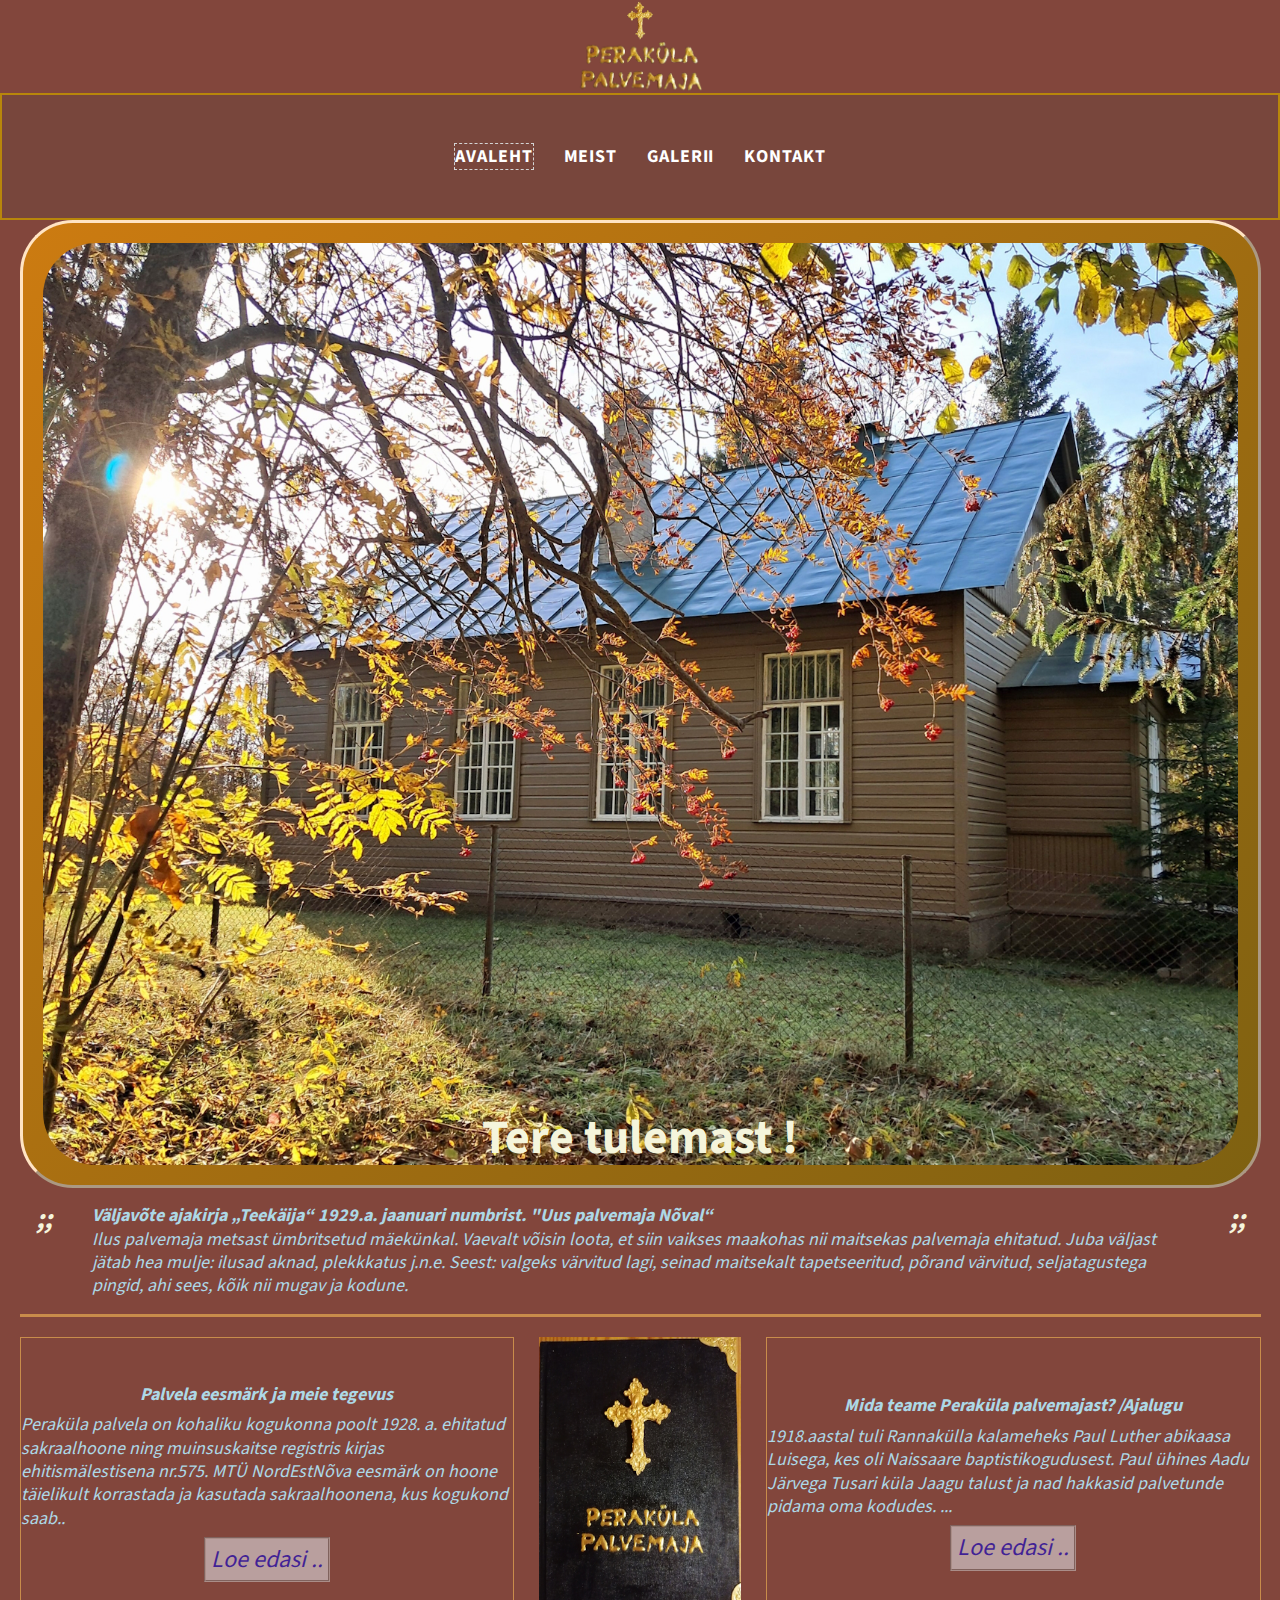
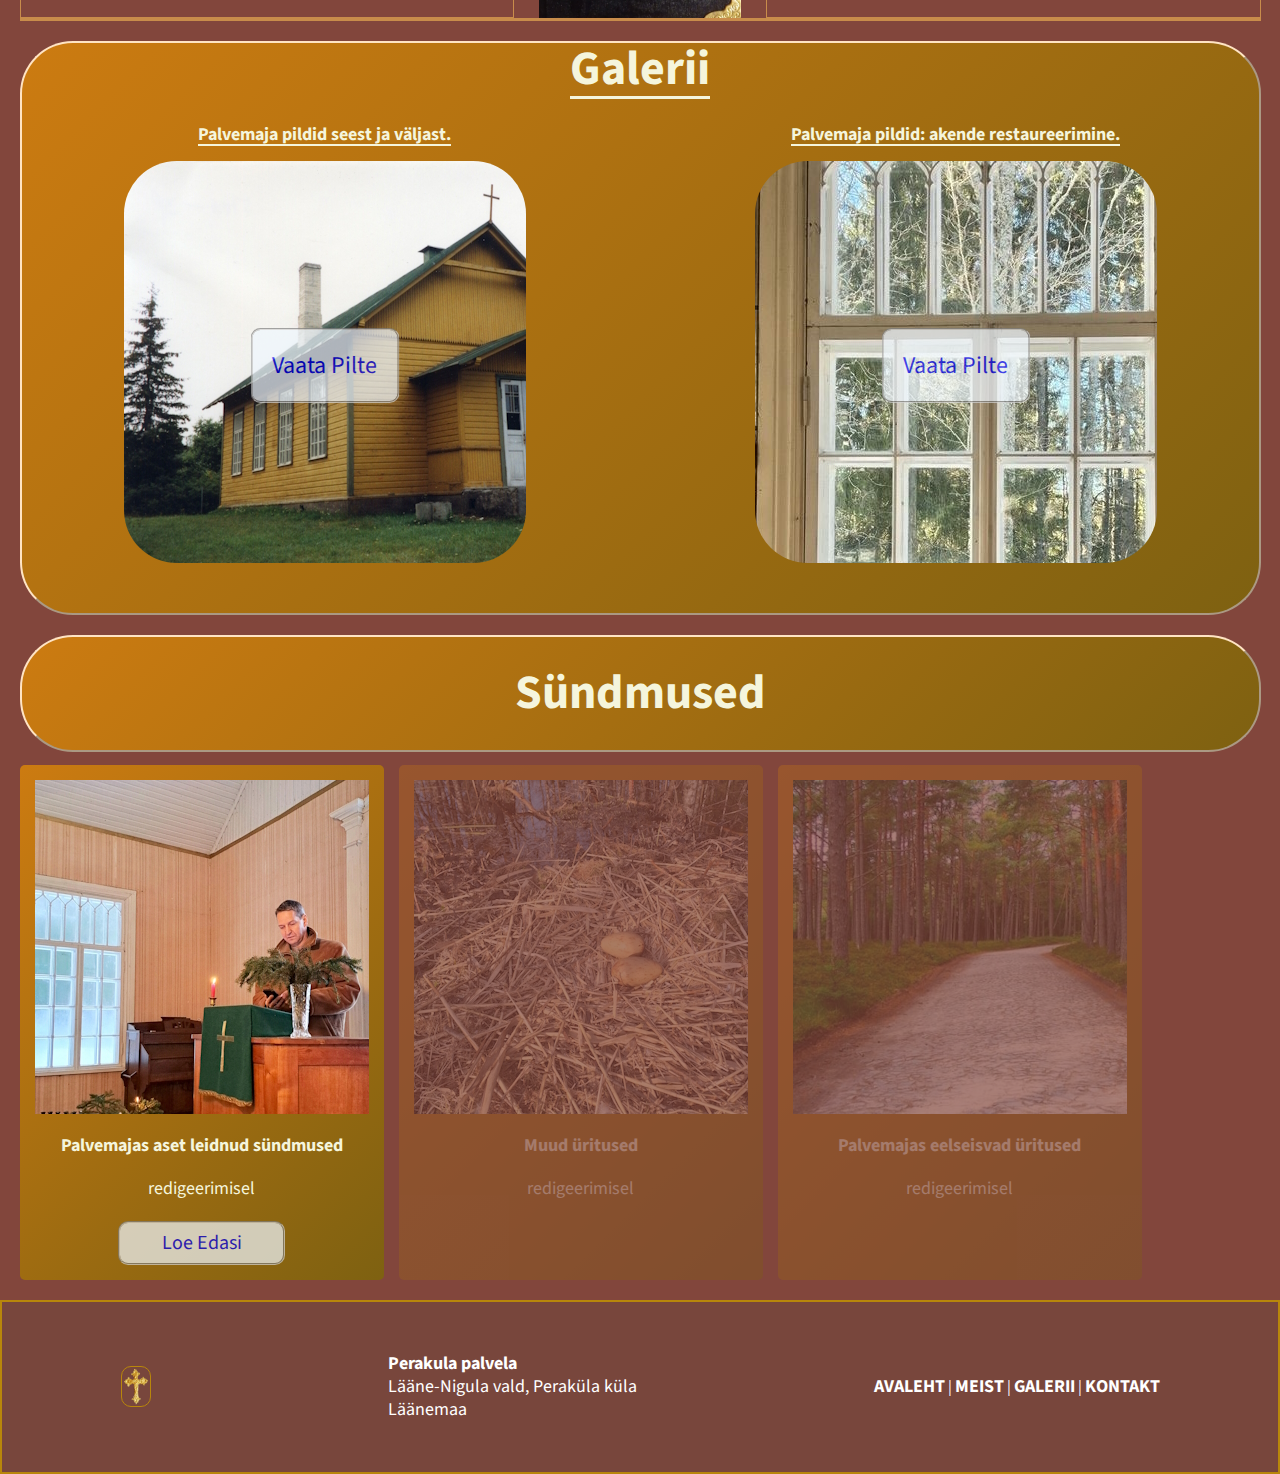
<file: index.html>
<!doctype html>
<html lang="en">
  <head>
    <meta charset="UTF-8" />
    <meta name="viewport" content="width=device-width, initial-scale=1.0" />
    <title>Perakula palvemaja</title>
    <link rel="stylesheet" href="style.css" />
    <script src="script.js" defer></script>
  </head>
  <body style="background-color: rgb(130, 70, 60)">
    <header>
      <div class="topnav__logos">
        <img
          src="img/perakulaikoon.png"
          title="Kroonikaraamatu rist"
          class="topnav__logo"
          width="163"
          height="224"
        />
        <img
          src="img/perakulakroonika.png"
          title="Kroonikaraamatu pealkiri"
          class="topnav__logo2"
          width="265"
          height="110"
        />
      </div>
      <div class="topnav">
        <nav>
          <ul class="topnav__links">
            <li class="topnav__item">
              <a href="index.html" class="topnav__link active">AVALEHT</a>
            </li>
            <li class="topnav__item">
              <a href="eesmark.html" class="topnav__link">MEIST</a>
            </li>
            <li class="topnav__item">
              <a href="galeriipildid.html" class="topnav__link">GALERII</a>
            </li>
            <li class="topnav__item">
              <a href="kontakt.html" class="topnav__link">KONTAKT</a>
            </li>
          </ul>
        </nav>
      </div>
    </header>

    <div class="wrapper">
      <div class="mainImg">
        <img
          src="img/galerii.jpg"
          alt="Palvemaja sügisel"
          class="galery__img"
          width="1600"
          height="1234"
        />
        <div class="mainImg__text">
          <h2>Tere tulemast !</h2>
        </div>
      </div>
      <div class="meielood">
        <dev class="lugu">
          <h3>;;</h3>
        </dev>
        <dev class="lugu">
          <strong>
            Väljavõte ajakirja „Teekäija“ 1929.a. jaanuari numbrist. "Uus
            palvemaja Nõval“
          </strong>
          <p>
            Ilus palvemaja metsast ümbritsetud mäekünkal. Vaevalt võisin loota,
            et siin vaikses maakohas nii maitsekas palvemaja ehitatud. Juba
            väljast jätab hea mulje: ilusad aknad, plekkkatus j.n.e. Seest:
            valgeks värvitud lagi, seinad maitsekalt tapetseeritud, põrand
            värvitud, seljatagustega pingid, ahi sees, kõik nii mugav ja kodune.
          </p>
        </dev>
        <dev class="lugu">
          <h3>;;</h3>
        </dev>
      </div>
      <div class="literature">
        <div class="intro">
          <strong>Palvela eesmärk ja meie tegevus</strong>
          <p>
            Peraküla palvela on kohaliku kogukonna poolt 1928. a. ehitatud
            sakraalhoone ning muinsuskaitse registris kirjas ehitismälestisena
            nr.575. MTÜ NordEstNõva eesmärk on hoone täielikult korrastada ja
            kasutada sakraalhoonena, kus kogukond saab..
          </p>
          <a href="eesmark.html" class="intro__loe">Loe edasi ..</a>
        </div>
        <div class="historyImg">
          <img
            src="img/kroonikaraamat.jpg"
            title="kroonikaraamat"
            class="kroonika__img"
            width="300"
            height="419"
          />
        </div>
        <div class="intro">
          <strong>Mida teame Peraküla palvemajast? /Ajalugu</strong>
          <p>
            1918.aastal tuli Rannakülla kalameheks Paul Luther abikaasa Luisega,
            kes oli Naissaare baptistikogudusest. Paul ühines Aadu Järvega
            Tusari küla Jaagu talust ja nad hakkasid palvetunde pidama oma
            kodudes. ...
          </p>
          <a href="ajalugu.html" class="history__loe">Loe edasi ..</a>
        </div>
      </div>
      <div class="galery">
        <div class="galery__images">
          <strong>Palvemaja pildid seest ja väljast.</strong>
          <img src="img/palvela_uld.jpg" width="402" height="402" />
          <a href="galeriipildid.html" class="galery__vaata-pilte"
            >Vaata Pilte</a
          >
        </div>
        <div class="galery__head">
          <h2>Galerii</h2>
        </div>
        <div class="galery__images">
          <strong>Palvemaja pildid: akende restaureerimine.</strong>
          <img src="img/palvela_aken.jpg" width="402" height="402" />
          <a href="aknad.html" class="galery__vaata-pilte">Vaata Pilte</a>
        </div>
      </div>
      <div class="events">
        <div class="events__head">
          <h2>Sündmused</h2>
        </div>
        <div class="events__content">
          <div class="event">
            <img src="img/uritus-olnud.jpg" width="334" height="334" />
            <strong>Palvemajas aset leidnud sündmused</strong>
            <p>redigeerimisel</p>
            <a href="uritus-olnud.html" class="event__loeedasi">Loe Edasi</a>
          </div>
          <div class="event temporary__fog">
            <img src="img/uritus-muu.jpg" width="334" height="334" />
            <strong>Muud üritused</strong>
            <p>redigeerimisel</p>
            <a href="#" class="event__out">Vaata</a>
          </div>
          <div class="event temporary__fog">
            <img src="img/uritus-tulev.jpg" width="334" height="334" />
            <strong>Palvemajas eelseisvad üritused</strong>
            <p>redigeerimisel</p>
            <a href="uritus-tulev.html" class="event__loeedasi">Loe Edasi</a>
          </div>
        </div>
      </div>
    </div>
    <footer>
      <div class="f_container">
        <img
          src="img/perakulaikoon.png"
          title="Kroonikaraamatu rist"
          class="f__logo-img"
          width="163"
          height="224"
        />
        <div class="address">
          <strong>Perakula palvela</strong>
          <p>Lääne-Nigula vald, Peraküla küla</p>
          <p>Läänemaa</p>
        </div>
        <div class="f__nav">
          <a href="index.html">AVALEHT</a> | <a href="eesmark.html">MEIST</a> |
          <a href="galeriipildid.html">GALERII</a> |
          <a href="kontakt.html">KONTAKT</a>
        </div>
      </div>
    </footer>
  </body>
</html>
</file>
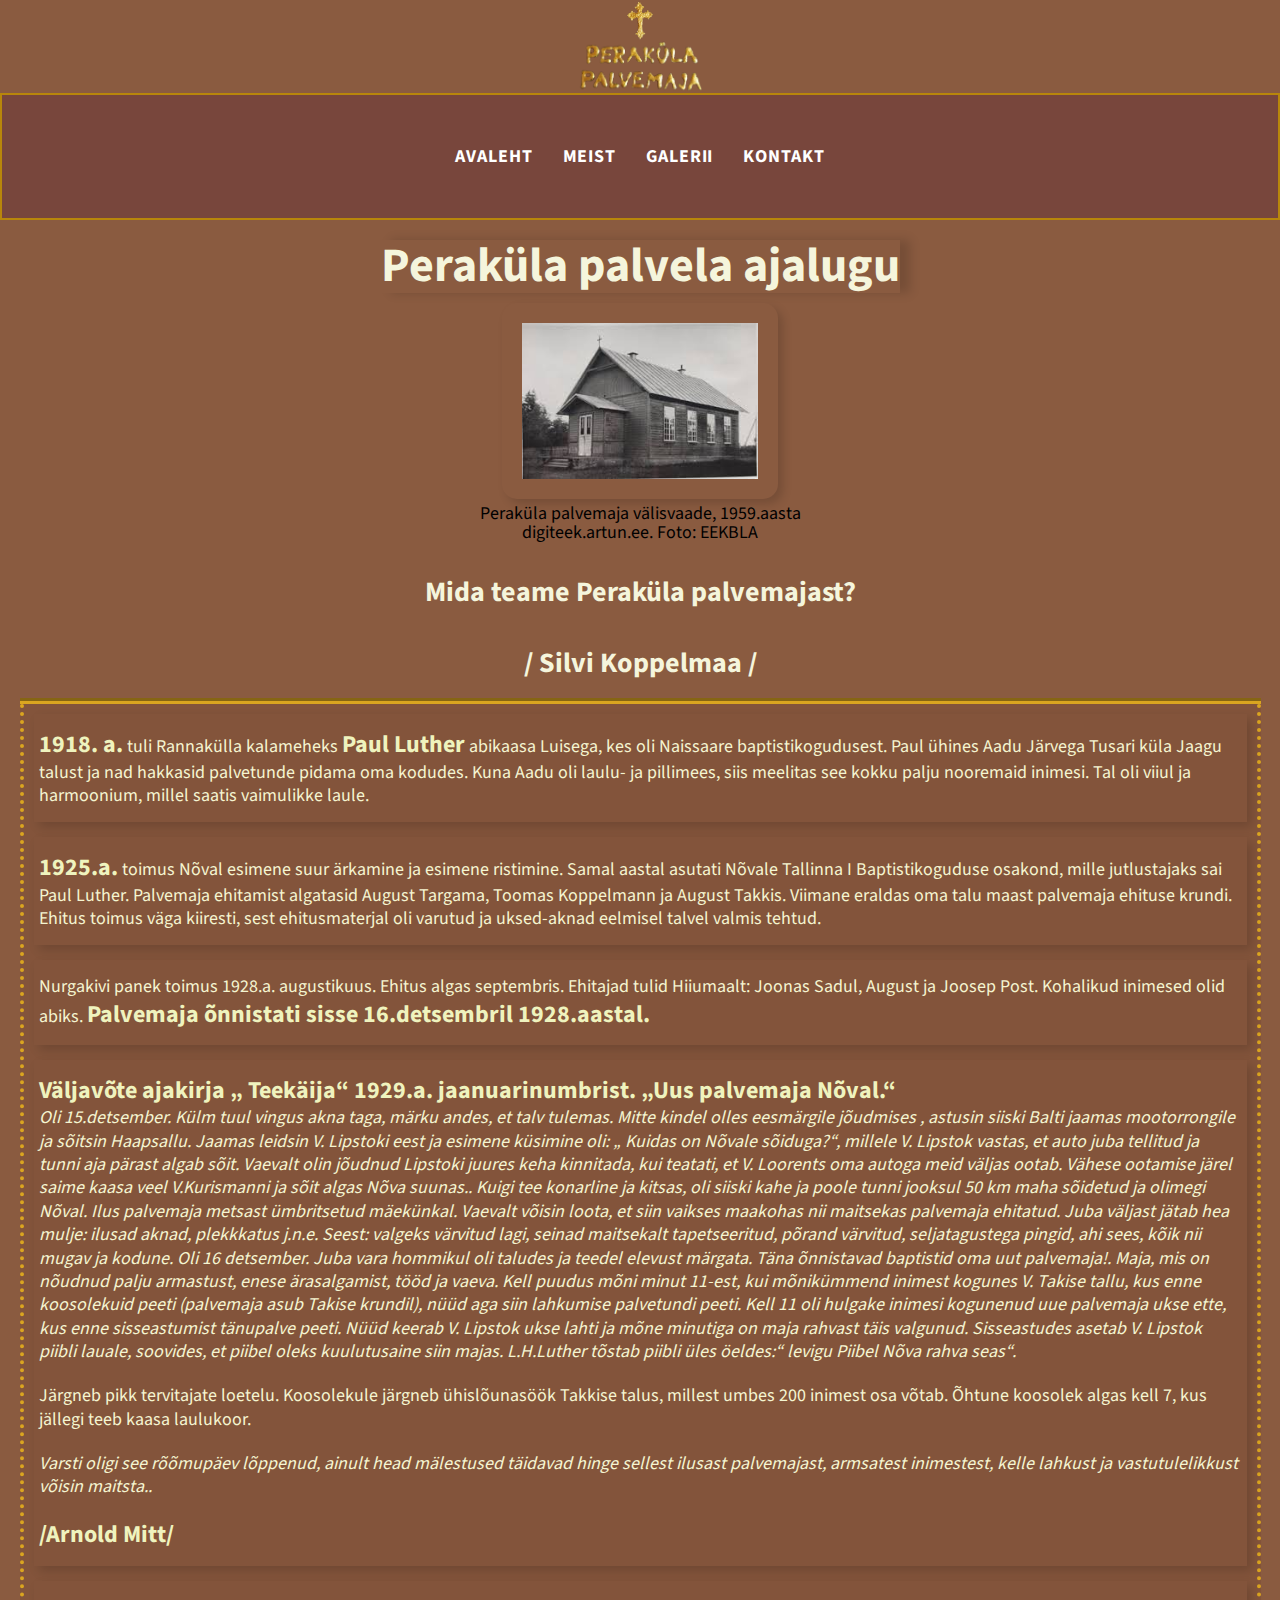
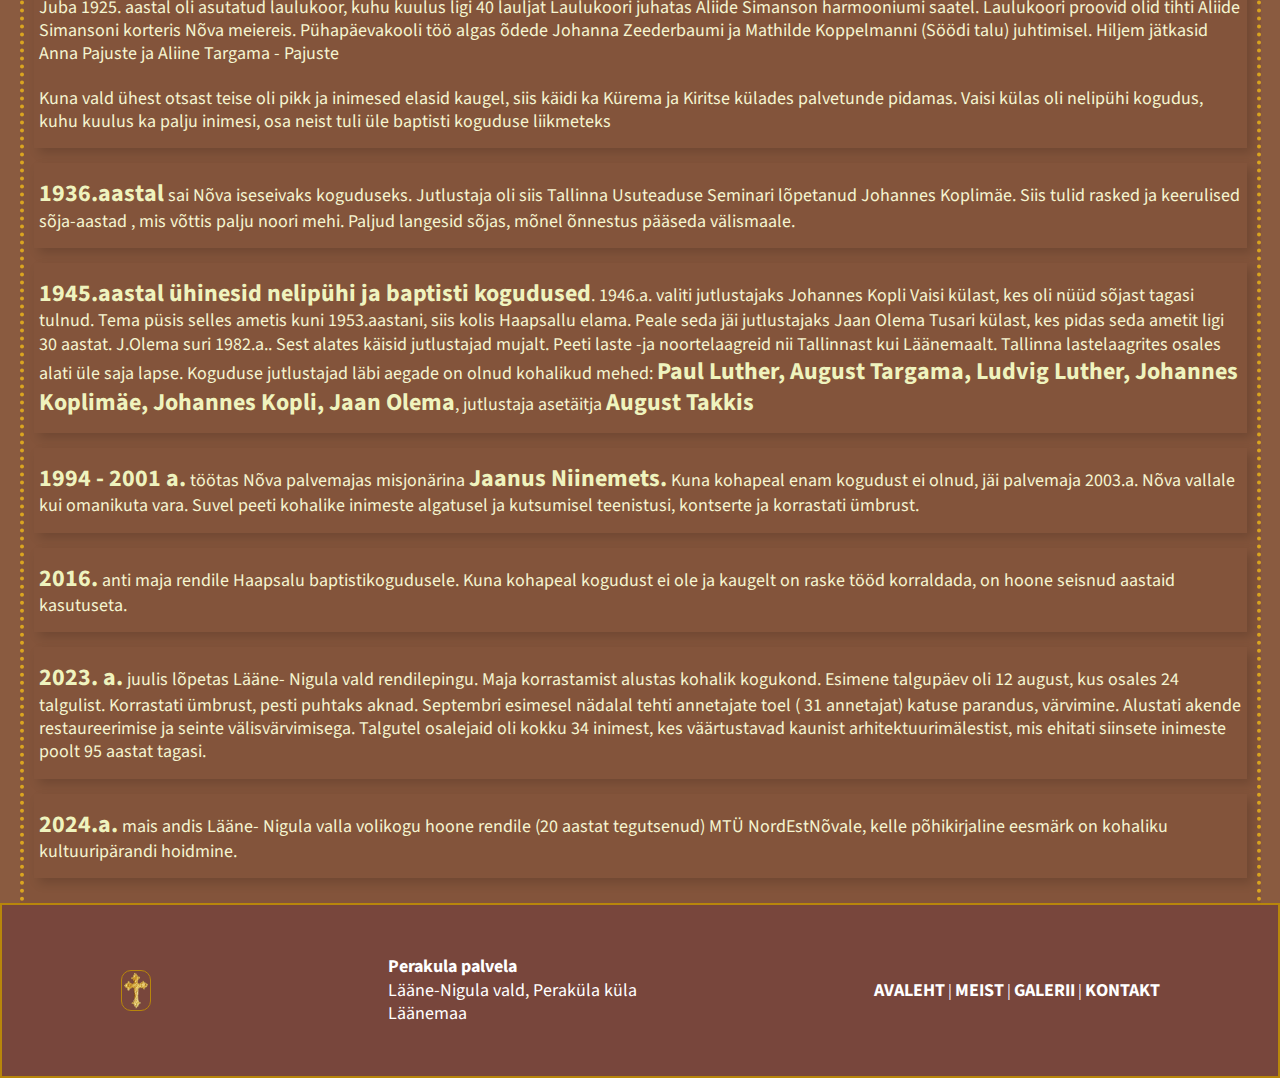
<file: ajalugu.html>
<!doctype html>
<html lang="en">
  <head>
    <meta charset="UTF-8" />
    <meta name="viewport" content="width=device-width, initial-scale=1.0" />
    <title>Perakula palvemaja - ajalugu</title>
    <link rel="stylesheet" href="style.css" />
    <script src="script.js" defer></script>
  </head>
  <body style="background-color: rgb(138, 91, 64)">
    <header>
      <div class="topnav__logos">
        <img
          src="img/perakulaikoon.png"
          title="Kroonikaraamatu rist"
          class="topnav__logo"
          width="163"
          height="224"
        />
        <img
          src="img/perakulakroonika.png"
          title="Kroonikaraamatu pealkiri"
          class="topnav__logo2"
          width="265"
          height="110"
        />
      </div>
      <div class="topnav">
        <nav>
          <ul class="topnav__links">
            <li class="topnav__item">
              <a href="index.html" class="topnav__link">AVALEHT</a>
            </li>
            <li class="topnav__item">
              <a href="eesmark.html" class="topnav__link">MEIST</a>
            </li>
            <li class="topnav__item">
              <a href="galeriipildid.html" class="topnav__link">GALERII</a>
            </li>
            <li class="topnav__item">
              <a href="kontakt.html" class="topnav__link">KONTAKT</a>
            </li>
          </ul>
        </nav>
      </div>
    </header>

    <div class="wrapper">
      <div class="ajalugu__pealkiri">
        <h2>Peraküla palvela ajalugu</h2>
        <img src="img/ajalooline.jpg" width="276" height="182" />
        <p class="comment">Peraküla palvemaja välisvaade, 1959.aasta</p>
        <p class="comment">digiteek.artun.ee. Foto: EEKBLA</p>

        <h3>Mida teame Peraküla palvemajast?</h3>
        <h3>/ Silvi Koppelmaa /</h3>
      </div>
      <div class="ajalugu_box">
        <div class="ajalugu__paragraph">
          <p>
            <strong>1918. a.</strong> tuli Rannakülla kalameheks
            <strong>Paul Luther</strong>
            abikaasa Luisega, kes oli Naissaare baptistikogudusest. Paul ühines
            Aadu Järvega Tusari küla Jaagu talust ja nad hakkasid palvetunde
            pidama oma kodudes. Kuna Aadu oli laulu- ja pillimees, siis meelitas
            see kokku palju nooremaid inimesi. Tal oli viiul ja harmoonium,
            millel saatis vaimulikke laule.
          </p>
        </div>
        <div class="ajalugu__paragraph">
          <p>
            <strong>1925.a.</strong> toimus Nõval esimene suur ärkamine ja
            esimene ristimine. Samal aastal asutati Nõvale Tallinna I
            Baptistikoguduse osakond, mille jutlustajaks sai Paul Luther.
            Palvemaja ehitamist algatasid August Targama, Toomas Koppelmann ja
            August Takkis. Viimane eraldas oma talu maast palvemaja ehituse
            krundi. Ehitus toimus väga kiiresti, sest ehitusmaterjal oli varutud
            ja uksed-aknad eelmisel talvel valmis tehtud.
          </p>
        </div>
        <div class="ajalugu__paragraph">
          <p>
            Nurgakivi panek toimus 1928.a. augustikuus. Ehitus algas septembris.
            Ehitajad tulid Hiiumaalt: Joonas Sadul, August ja Joosep Post.
            Kohalikud inimesed olid abiks.
            <strong
              >Palvemaja õnnistati sisse 16.detsembril 1928.aastal.</strong
            >
          </p>
        </div>
        <div class="ajalugu__paragraph">
          <p>
            <strong
              >Väljavõte ajakirja „ Teekäija“ 1929.a. jaanuarinumbrist. „Uus
              palvemaja Nõval.“</strong
            >
          </p>
          <p class="ital">
            Oli 15.detsember. Külm tuul vingus akna taga, märku andes, et talv
            tulemas. Mitte kindel olles eesmärgile jõudmises , astusin siiski
            Balti jaamas mootorrongile ja sõitsin Haapsallu. Jaamas leidsin V.
            Lipstoki eest ja esimene küsimine oli: „ Kuidas on Nõvale sõiduga?“,
            millele V. Lipstok vastas, et auto juba tellitud ja tunni aja pärast
            algab sõit. Vaevalt olin jõudnud Lipstoki juures keha kinnitada, kui
            teatati, et V. Loorents oma autoga meid väljas ootab. Vähese
            ootamise järel saime kaasa veel V.Kurismanni ja sõit algas Nõva
            suunas.. Kuigi tee konarline ja kitsas, oli siiski kahe ja poole
            tunni jooksul 50 km maha sõidetud ja olimegi Nõval. Ilus palvemaja
            metsast ümbritsetud mäekünkal. Vaevalt võisin loota, et siin vaikses
            maakohas nii maitsekas palvemaja ehitatud. Juba väljast jätab hea
            mulje: ilusad aknad, plekkkatus j.n.e. Seest: valgeks värvitud lagi,
            seinad maitsekalt tapetseeritud, põrand värvitud, seljatagustega
            pingid, ahi sees, kõik nii mugav ja kodune. Oli 16 detsember. Juba
            vara hommikul oli taludes ja teedel elevust märgata. Täna õnnistavad
            baptistid oma uut palvemaja!. Maja, mis on nõudnud palju armastust,
            enese ärasalgamist, tööd ja vaeva. Kell puudus mõni minut 11-est,
            kui mõnikümmend inimest kogunes V. Takise tallu, kus enne
            koosolekuid peeti (palvemaja asub Takise krundil), nüüd aga siin
            lahkumise palvetundi peeti. Kell 11 oli hulgake inimesi kogunenud
            uue palvemaja ukse ette, kus enne sisseastumist tänupalve peeti.
            Nüüd keerab V. Lipstok ukse lahti ja mõne minutiga on maja rahvast
            täis valgunud. Sisseastudes asetab V. Lipstok piibli lauale,
            soovides, et piibel oleks kuulutusaine siin majas. L.H.Luther tõstab
            piibli üles öeldes:“ levigu Piibel Nõva rahva seas“.
          </p>
          <br />
          <p>
            Järgneb pikk tervitajate loetelu. Koosolekule järgneb ühislõunasöök
            Takkise talus, millest umbes 200 inimest osa võtab. Õhtune koosolek
            algas kell 7, kus jällegi teeb kaasa laulukoor.
          </p>
          <br />
          <p class="ital">
            Varsti oligi see rõõmupäev lõppenud, ainult head mälestused täidavad
            hinge sellest ilusast palvemajast, armsatest inimestest, kelle
            lahkust ja vastutulelikkust võisin maitsta..
          </p>
          <br />
          <p>
            <strong>/Arnold Mitt/</strong>
          </p>
        </div>
        <div class="ajalugu__paragraph">
          <p>
            Juba 1925. aastal oli asutatud laulukoor, kuhu kuulus ligi 40
            lauljat Laulukoori juhatas Aliide Simanson harmooniumi saatel.
            Laulukoori proovid olid tihti Aliide Simansoni korteris Nõva
            meiereis. Pühapäevakooli töö algas õdede Johanna Zeederbaumi ja
            Mathilde Koppelmanni (Söödi talu) juhtimisel. Hiljem jätkasid Anna
            Pajuste ja Aliine Targama - Pajuste
          </p>
          <br />
          <p>
            Kuna vald ühest otsast teise oli pikk ja inimesed elasid kaugel,
            siis käidi ka Kürema ja Kiritse külades palvetunde pidamas. Vaisi
            külas oli nelipühi kogudus, kuhu kuulus ka palju inimesi, osa neist
            tuli üle baptisti koguduse liikmeteks
          </p>
        </div>
        <div class="ajalugu__paragraph">
          <p>
            <strong>1936.aastal</strong> sai Nõva iseseivaks koguduseks.
            Jutlustaja oli siis Tallinna Usuteaduse Seminari lõpetanud Johannes
            Koplimäe. Siis tulid rasked ja keerulised sõja-aastad , mis võttis
            palju noori mehi. Paljud langesid sõjas, mõnel õnnestus pääseda
            välismaale.
          </p>
        </div>
        <div class="ajalugu__paragraph">
          <p>
            <strong>1945.aastal ühinesid nelipühi ja baptisti kogudused</strong
            >. 1946.a. valiti jutlustajaks Johannes Kopli Vaisi külast, kes oli
            nüüd sõjast tagasi tulnud. Tema püsis selles ametis kuni
            1953.aastani, siis kolis Haapsallu elama. Peale seda jäi
            jutlustajaks Jaan Olema Tusari külast, kes pidas seda ametit ligi 30
            aastat. J.Olema suri 1982.a.. Sest alates käisid jutlustajad mujalt.
            Peeti laste -ja noortelaagreid nii Tallinnast kui Läänemaalt.
            Tallinna lastelaagrites osales alati üle saja lapse. Koguduse
            jutlustajad läbi aegade on olnud kohalikud mehed:
            <strong
              >Paul Luther, August Targama, Ludvig Luther, Johannes Koplimäe,
              Johannes Kopli, Jaan Olema</strong
            >, jutlustaja asetäitja <strong>August Takkis</strong>
          </p>
        </div>
        <div class="ajalugu__paragraph">
          <p>
            <strong>1994 - 2001 a.</strong> töötas Nõva palvemajas misjonärina
            <strong>Jaanus Niinemets.</strong> Kuna kohapeal enam kogudust ei
            olnud, jäi palvemaja 2003.a. Nõva vallale kui omanikuta vara. Suvel
            peeti kohalike inimeste algatusel ja kutsumisel teenistusi,
            kontserte ja korrastati ümbrust.
          </p>
        </div>
        <div class="ajalugu__paragraph">
          <p>
            <strong>2016.</strong> anti maja rendile Haapsalu
            baptistikogudusele. Kuna kohapeal kogudust ei ole ja kaugelt on
            raske tööd korraldada, on hoone seisnud aastaid kasutuseta.
          </p>
        </div>
        <div class="ajalugu__paragraph">
          <p>
            <strong>2023. a.</strong> juulis lõpetas Lääne- Nigula vald
            rendilepingu. Maja korrastamist alustas kohalik kogukond. Esimene
            talgupäev oli 12 august, kus osales 24 talgulist. Korrastati
            ümbrust, pesti puhtaks aknad. Septembri esimesel nädalal tehti
            annetajate toel ( 31 annetajat) katuse parandus, värvimine. Alustati
            akende restaureerimise ja seinte välisvärvimisega. Talgutel
            osalejaid oli kokku 34 inimest, kes väärtustavad kaunist
            arhitektuurimälestist, mis ehitati siinsete inimeste poolt 95 aastat
            tagasi.
          </p>
        </div>
        <div class="ajalugu__paragraph">
          <p>
            <strong>2024.a.</strong> mais andis Lääne- Nigula valla volikogu
            hoone rendile (20 aastat tegutsenud) MTÜ NordEstNõvale, kelle
            põhikirjaline eesmärk on kohaliku kultuuripärandi hoidmine.
          </p>
        </div>
      </div>
    </div>

    <footer>
      <div class="f_container">
        <img
          src="img/perakulaikoon.png"
          title="Kroonikaraamatu rist"
          class="f__logo-img"
          width="163"
          height="224"
        />
        <div class="address">
          <strong>Perakula palvela</strong>
          <p>Lääne-Nigula vald, Peraküla küla</p>
          <p>Läänemaa</p>
        </div>
        <div class="f__nav">
          <a href="index.html">AVALEHT</a> | <a href="eesmark.html">MEIST</a> |
          <a href="galeriipildid.html">GALERII</a> |
          <a href="kontakt.html">KONTAKT</a>
        </div>
      </div>
    </footer>
  </body>
</html>
</file>
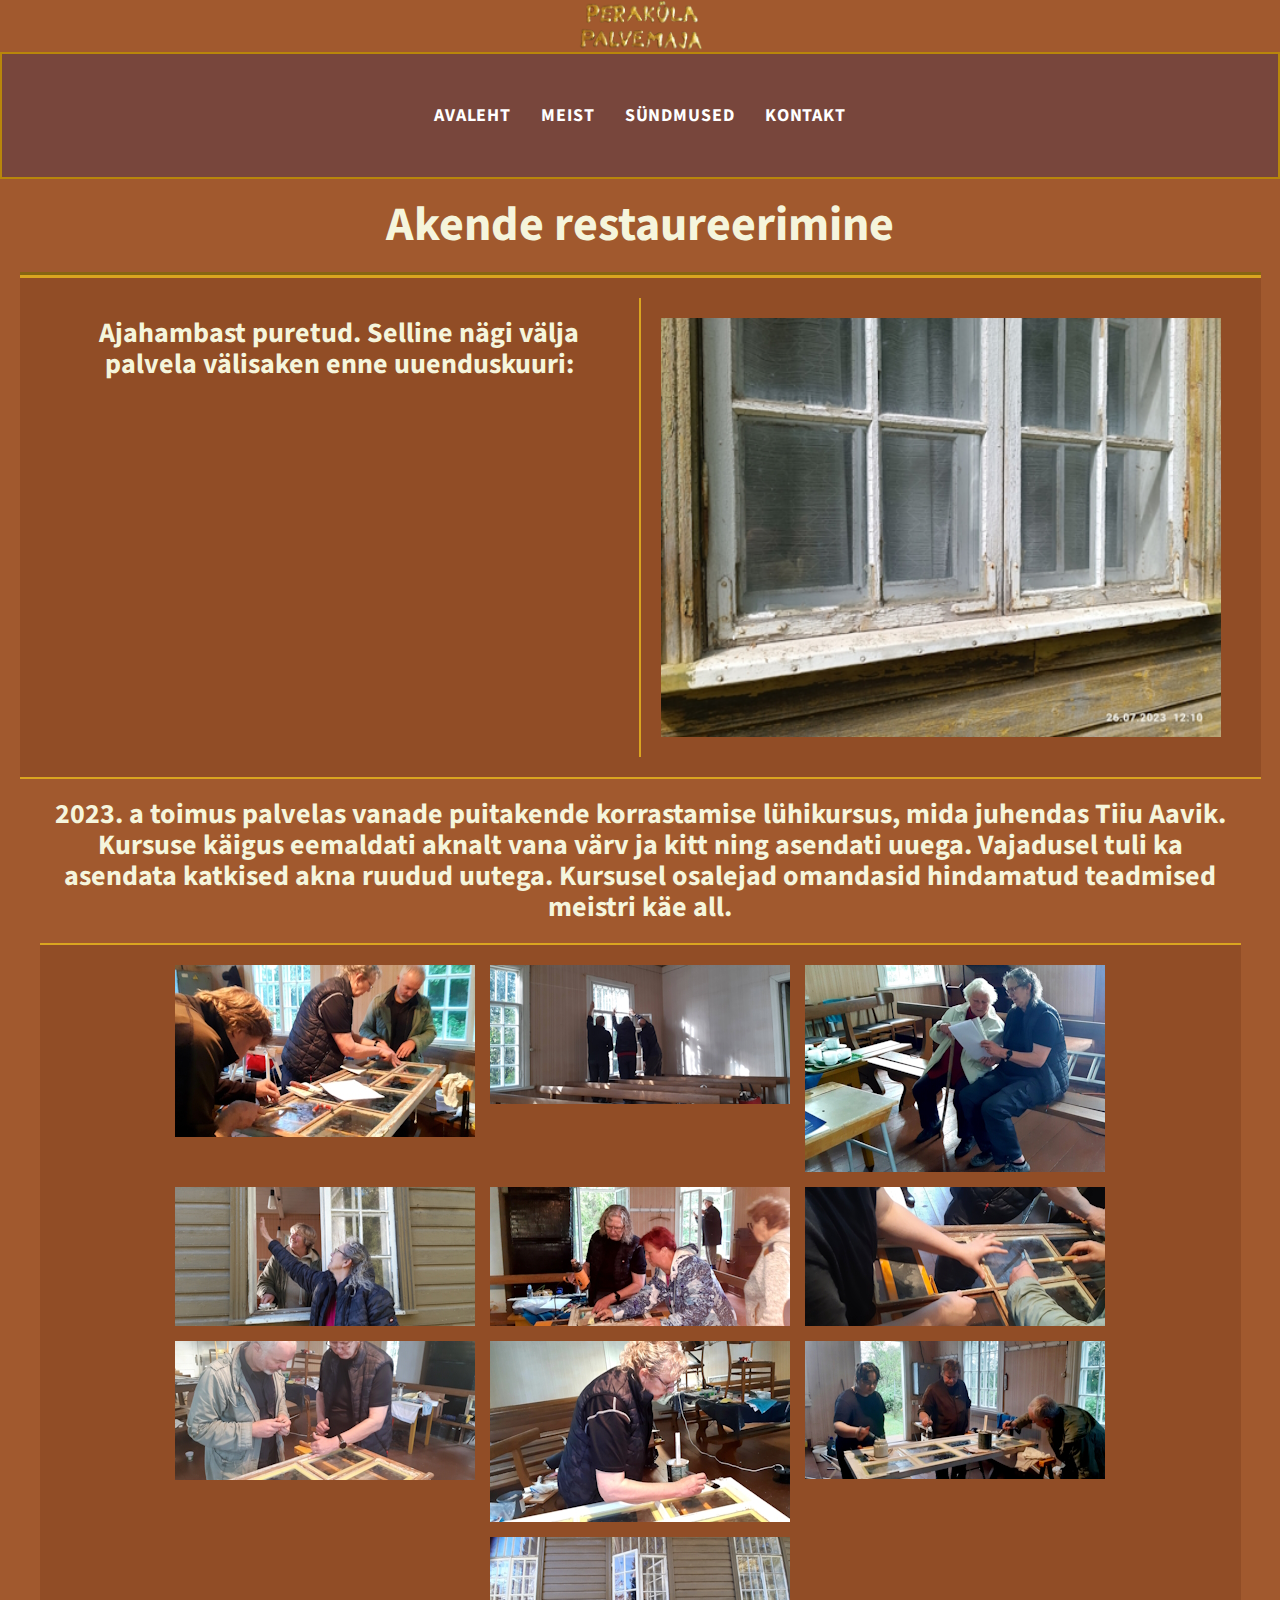
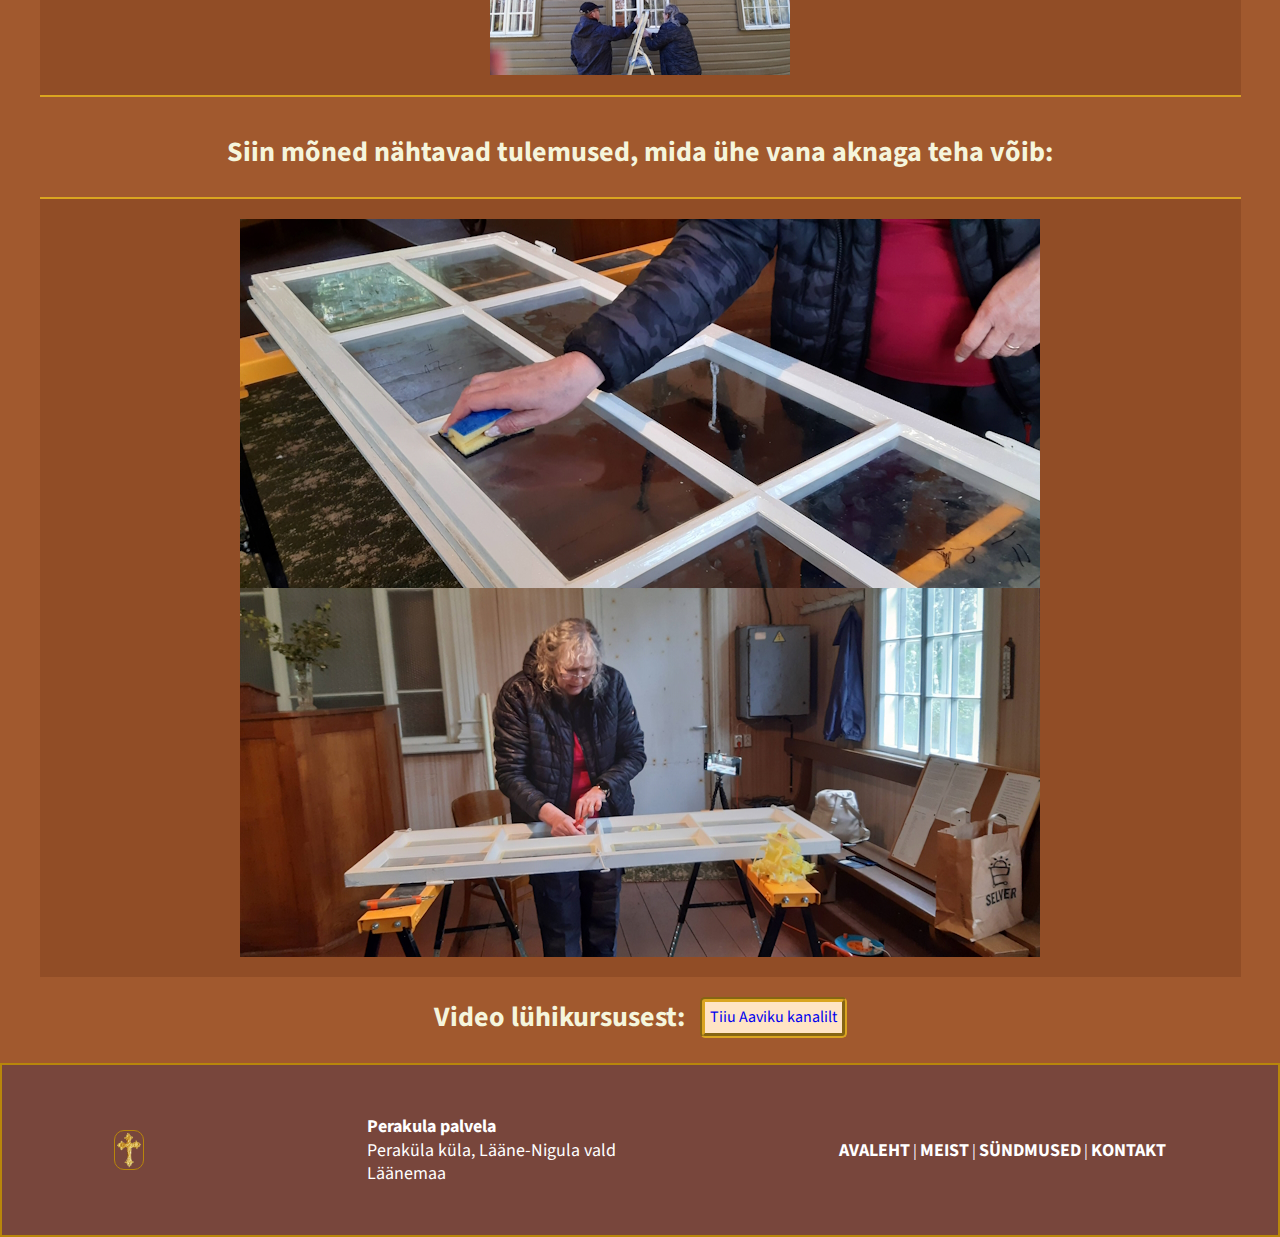
<file: aknad.html>
<!doctype html>
<html lang="en">
  <head>
    <meta charset="UTF-8" />
    <meta name="viewport" content="width=device-width, initial-scale=1.0" />
    <title>Perakula palvemaja - akende restaureerimine</title>
    <link rel="stylesheet" href="style.css" />
    <script src="script.js" defer></script>
  </head>
  <body style="background-color: rgb(161, 89, 46)">
    <header>
      <div class="topnav__logos">
        <img
          src="img/perakulakroonika.png"
          title="Kroonikaraamatu pealkiri"
          class="topnav__logo2"
          width="265"
          height="110"
        />
      </div>
      <div class="topnav">
        <nav>
          <ul class="topnav__links">
            <li class="topnav__item">
              <a href="index.html" class="topnav__link">AVALEHT</a>
            </li>
            <li class="topnav__item">
              <a href="eesmark.html" class="topnav__link">MEIST</a>
            </li>
            <li class="topnav__item">
              <a href="uritus-tulev.html" class="topnav__link">SÜNDMUSED</a>
            </li>
            <li class="topnav__item">
              <a href="kontakt.html" class="topnav__link">KONTAKT</a>
            </li>
          </ul>
        </nav>
      </div>
    </header>

    <div class="wrapper">
      <div class="aknad__pealkiri">
        <h2>Akende restaureerimine</h2>
      </div>
      <div class="ajahammas">
        <h3>
          Ajahambast puretud. Selline nägi välja palvela välisaken enne
          uuenduskuuri:
        </h3>
        <img src="img/kursus/vanaaken.jpg" width="467" height="350" />
      </div>
      <div class="kursus">
        <h3>
          2023. a toimus palvelas vanade puitakende korrastamise lühikursus,
          mida juhendas Tiiu Aavik. Kursuse käigus eemaldati aknalt vana värv ja
          kitt ning asendati uuega. Vajadusel tuli ka asendata katkised akna
          ruudud uutega. Kursusel osalejad omandasid hindamatud teadmised
          meistri käe all.
        </h3>
        <ul class="kursus__list">
          <li class="kursus__pilt">
            <img
              src="img/kursus/kursus2.jpg"
              class="kurImg"
              width="300"
              height="138"
            />
          </li>
          <li class="kursus__pilt">
            <img
              src="img/kursus/kursus3.jpg"
              class="kurImg"
              width="300"
              height="138"
            />
          </li>
          <li class="kursus__pilt">
            <img
              src="img/kursus/kursus4.jpg"
              class="kurImg"
              width="300"
              height="138"
            />
          </li>
          <li class="kursus__pilt">
            <img
              src="img/kursus/kursus5.jpg"
              class="kurImg"
              width="300"
              height="138"
            />
          </li>
          <li class="kursus__pilt">
            <img
              src="img/kursus/kursus6.jpg"
              class="kurImg"
              width="300"
              height="138"
            />
          </li>
          <li class="kursus__pilt">
            <img
              src="img/kursus/kursus7.jpg"
              class="kurImg"
              width="300"
              height="138"
            />
          </li>
          <li class="kursus__pilt">
            <img
              src="img/kursus/kursus8.jpg"
              class="kurImg"
              width="300"
              height="138"
            />
          </li>
          <li class="kursus__pilt">
            <img
              src="img/kursus/kursus9.jpg"
              class="kurImg"
              width="300"
              height="138"
            />
          </li>
          <li class="kursus__pilt">
            <img
              src="img/kursus/kursus10.jpg"
              class="kurImg"
              width="300"
              height="138"
            />
          </li>
          <li class="kursus__pilt">
            <img
              src="img/kursus/kursus11.jpg"
              class="kurImg"
              width="300"
              height="138"
            />
          </li>
        </ul>
      </div>
      <div class="uusaken">
        <h3>Siin mõned nähtavad tulemused, mida ühe vana aknaga teha võib:</h3>
        <div class="uuedaknapildid">
          <img src="img/kursus/uusaken2.jpg" width="800" height="369" />
          <img src="img/kursus/uusaken1.jpg" width="800" height="369" />
        </div>
      </div>
      <div class="aknavideo">
        <h3>Video lühikursusest:</h3>
        <a href="https://www.youtube.com/watch?v=p8v2OTDBXwY" target="_blank">
          Tiiu Aaviku kanalilt
        </a>
      </div>
    </div>

    <footer>
      <div class="f_container">
        <img
          src="img/perakulaikoon.png"
          title="Kroonikaraamatu rist"
          class="f__logo-img"
          width="163"
          height="224"
        />
        <div class="address">
          <strong>Perakula palvela</strong>
          <p>Peraküla küla, Lääne-Nigula vald</p>
          <p>Läänemaa</p>
        </div>
        <div class="f__nav">
          <a href="index.html">AVALEHT</a> | <a href="eesmark.html">MEIST</a> |
          <a href="uritus-tulev.html">SÜNDMUSED</a> |
          <a href="kontakt.html">KONTAKT</a>
        </div>
      </div>
    </footer>
  </body>
</html>
</file>
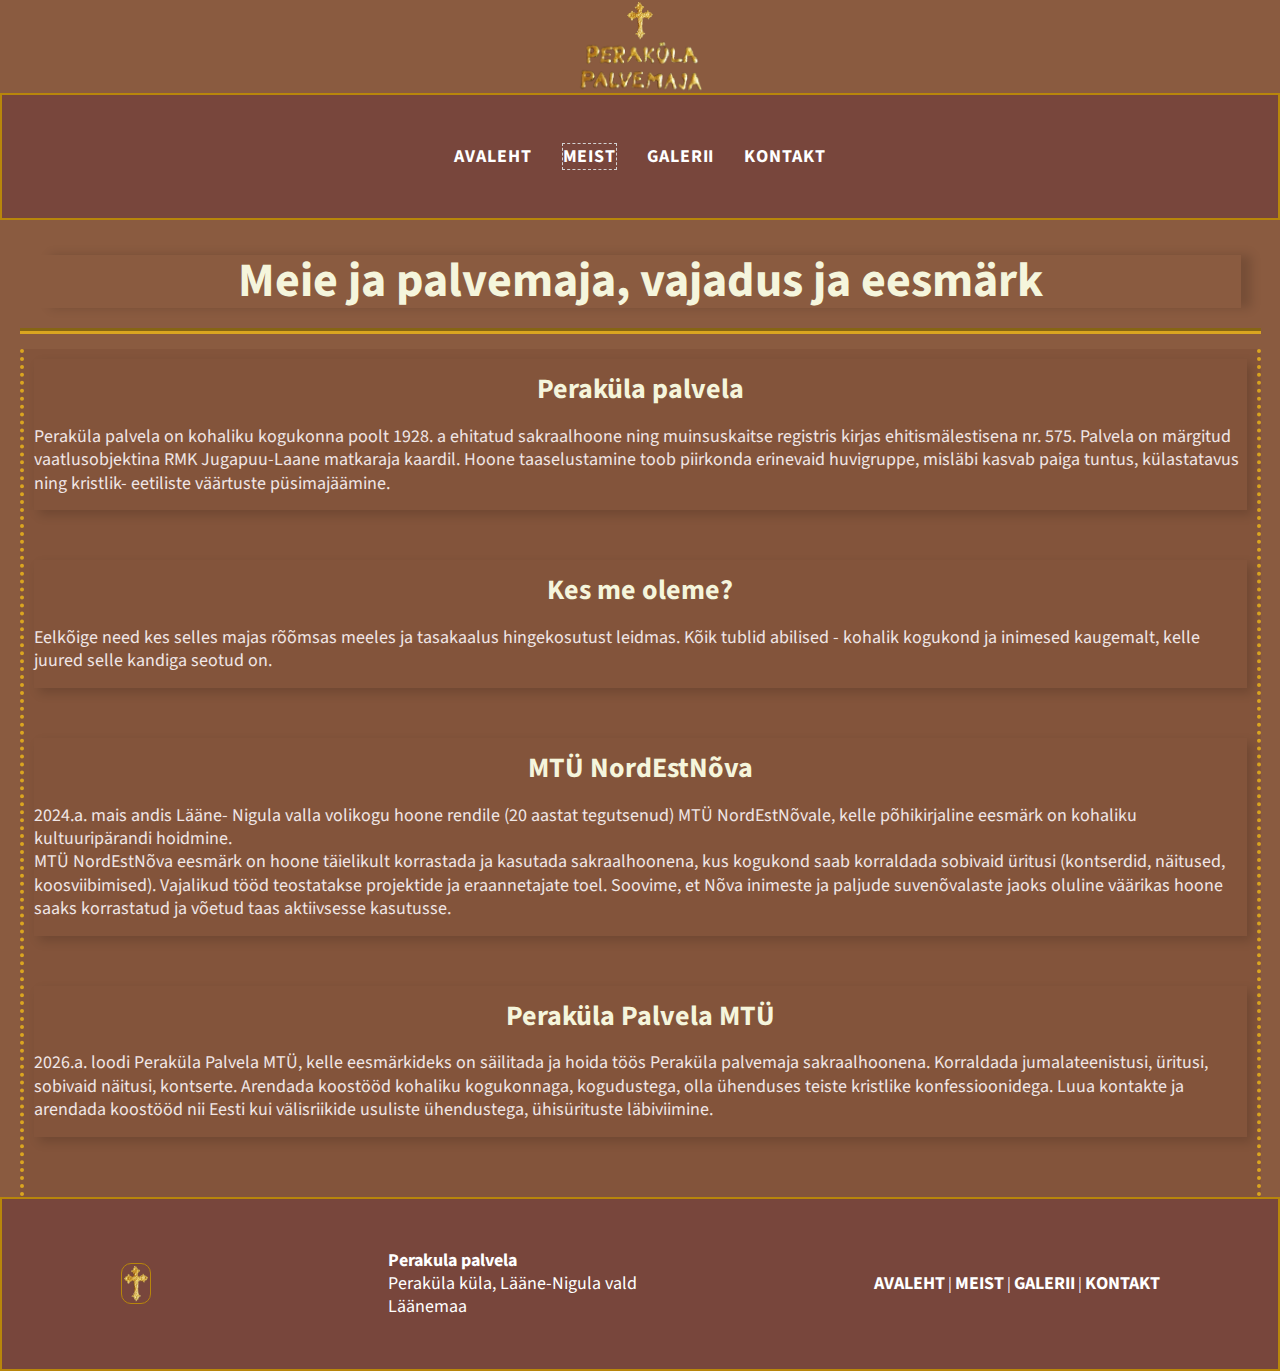
<file: eesmark.html>
<!doctype html>
<html lang="en">
  <head>
    <meta charset="UTF-8" />
    <meta name="viewport" content="width=device-width, initial-scale=1.0" />
    <title>Perakula palvemaja - eesmärk</title>
    <link rel="stylesheet" href="style.css" />
    <script src="script.js" defer></script>
  </head>
  <body style="background-color: rgb(138, 91, 64)">
    <header>
      <div class="topnav__logos">
        <img
          src="img/perakulaikoon.png"
          title="Kroonikaraamatu rist"
          class="topnav__logo"
          width="163"
          height="224"
        />
        <img
          src="img/perakulakroonika.png"
          title="Kroonikaraamatu pealkiri"
          class="topnav__logo2"
          width="265"
          height="110"
        />
      </div>
      <div class="topnav">
        <nav>
          <ul class="topnav__links">
            <li class="topnav__item">
              <a href="index.html" class="topnav__link">AVALEHT</a>
            </li>
            <li class="topnav__item">
              <a href="eesmark.html" class="topnav__link active">MEIST</a>
            </li>
            <li class="topnav__item">
              <a href="galeriipildid.html" class="topnav__link">GALERII</a>
            </li>
            <li class="topnav__item">
              <a href="kontakt.html" class="topnav__link">KONTAKT</a>
            </li>
          </ul>
        </nav>
      </div>
    </header>

    <div class="wrapper">
      <div class="meist__pealkiri">
        <h2>Meie ja palvemaja, vajadus ja eesmärk</h2>
      </div>
      <div class="meie">
        <div class="meie__paragraph">
          <h3>Peraküla palvela</h3>
          <p>
            Peraküla palvela on kohaliku kogukonna poolt 1928. a ehitatud
            sakraalhoone ning muinsuskaitse registris kirjas ehitismälestisena
            nr. 575. Palvela on märgitud vaatlusobjektina RMK Jugapuu-Laane
            matkaraja kaardil. Hoone taaselustamine toob piirkonda erinevaid
            huvigruppe, misläbi kasvab paiga tuntus, külastatavus ning kristlik-
            eetiliste väärtuste püsimajäämine.
          </p>
        </div>
        <div class="meie__paragraph">
          <h3>Kes me oleme?</h3>
          <p>
            Eelkõige need kes selles majas rõõmsas meeles ja tasakaalus
            hingekosutust leidmas. Kõik tublid abilised - kohalik kogukond ja
            inimesed kaugemalt, kelle juured selle kandiga seotud on.
          </p>
        </div>
        <div class="meie__paragraph">
          <h3>MTÜ NordEstNõva</h3>
          <p>
            2024.a. mais andis Lääne- Nigula valla volikogu hoone rendile (20
            aastat tegutsenud) MTÜ NordEstNõvale, kelle põhikirjaline eesmärk on
            kohaliku kultuuripärandi hoidmine.
          </p>
          <p>
            MTÜ NordEstNõva eesmärk on hoone täielikult korrastada ja kasutada
            sakraalhoonena, kus kogukond saab korraldada sobivaid üritusi
            (kontserdid, näitused, koosviibimised). Vajalikud tööd teostatakse
            projektide ja eraannetajate toel. Soovime, et Nõva inimeste ja
            paljude suvenõvalaste jaoks oluline väärikas hoone saaks korrastatud
            ja võetud taas aktiivsesse kasutusse.
          </p>
        </div>
        <div class="meie__paragraph">
          <h3>Peraküla Palvela MTÜ</h3>
          <p>
            2026.a. loodi Peraküla Palvela MTÜ, kelle eesmärkideks on säilitada
            ja hoida töös Peraküla palvemaja sakraalhoonena. Korraldada
            jumalateenistusi, üritusi, sobivaid näitusi, kontserte. Arendada
            koostööd kohaliku kogukonnaga, kogudustega, olla ühenduses teiste
            kristlike konfessioonidega. Luua kontakte ja arendada koostööd nii
            Eesti kui välisriikide usuliste ühendustega, ühisürituste
            läbiviimine.
          </p>
        </div>
      </div>
    </div>

    <footer>
      <div class="f_container">
        <img
          src="img/perakulaikoon.png"
          title="Kroonikaraamatu rist"
          class="f__logo-img"
          width="163"
          height="224"
        />
        <div class="address">
          <strong>Perakula palvela</strong>
          <p>Peraküla küla, Lääne-Nigula vald</p>
          <p>Läänemaa</p>
        </div>
        <div class="f__nav">
          <a href="index.html">AVALEHT</a> | <a href="eesmark.html">MEIST</a> |
          <a href="galeriipildid.html">GALERII</a> |
          <a href="kontakt.html">KONTAKT</a>
        </div>
      </div>
    </footer>
  </body>
</html>
</file>
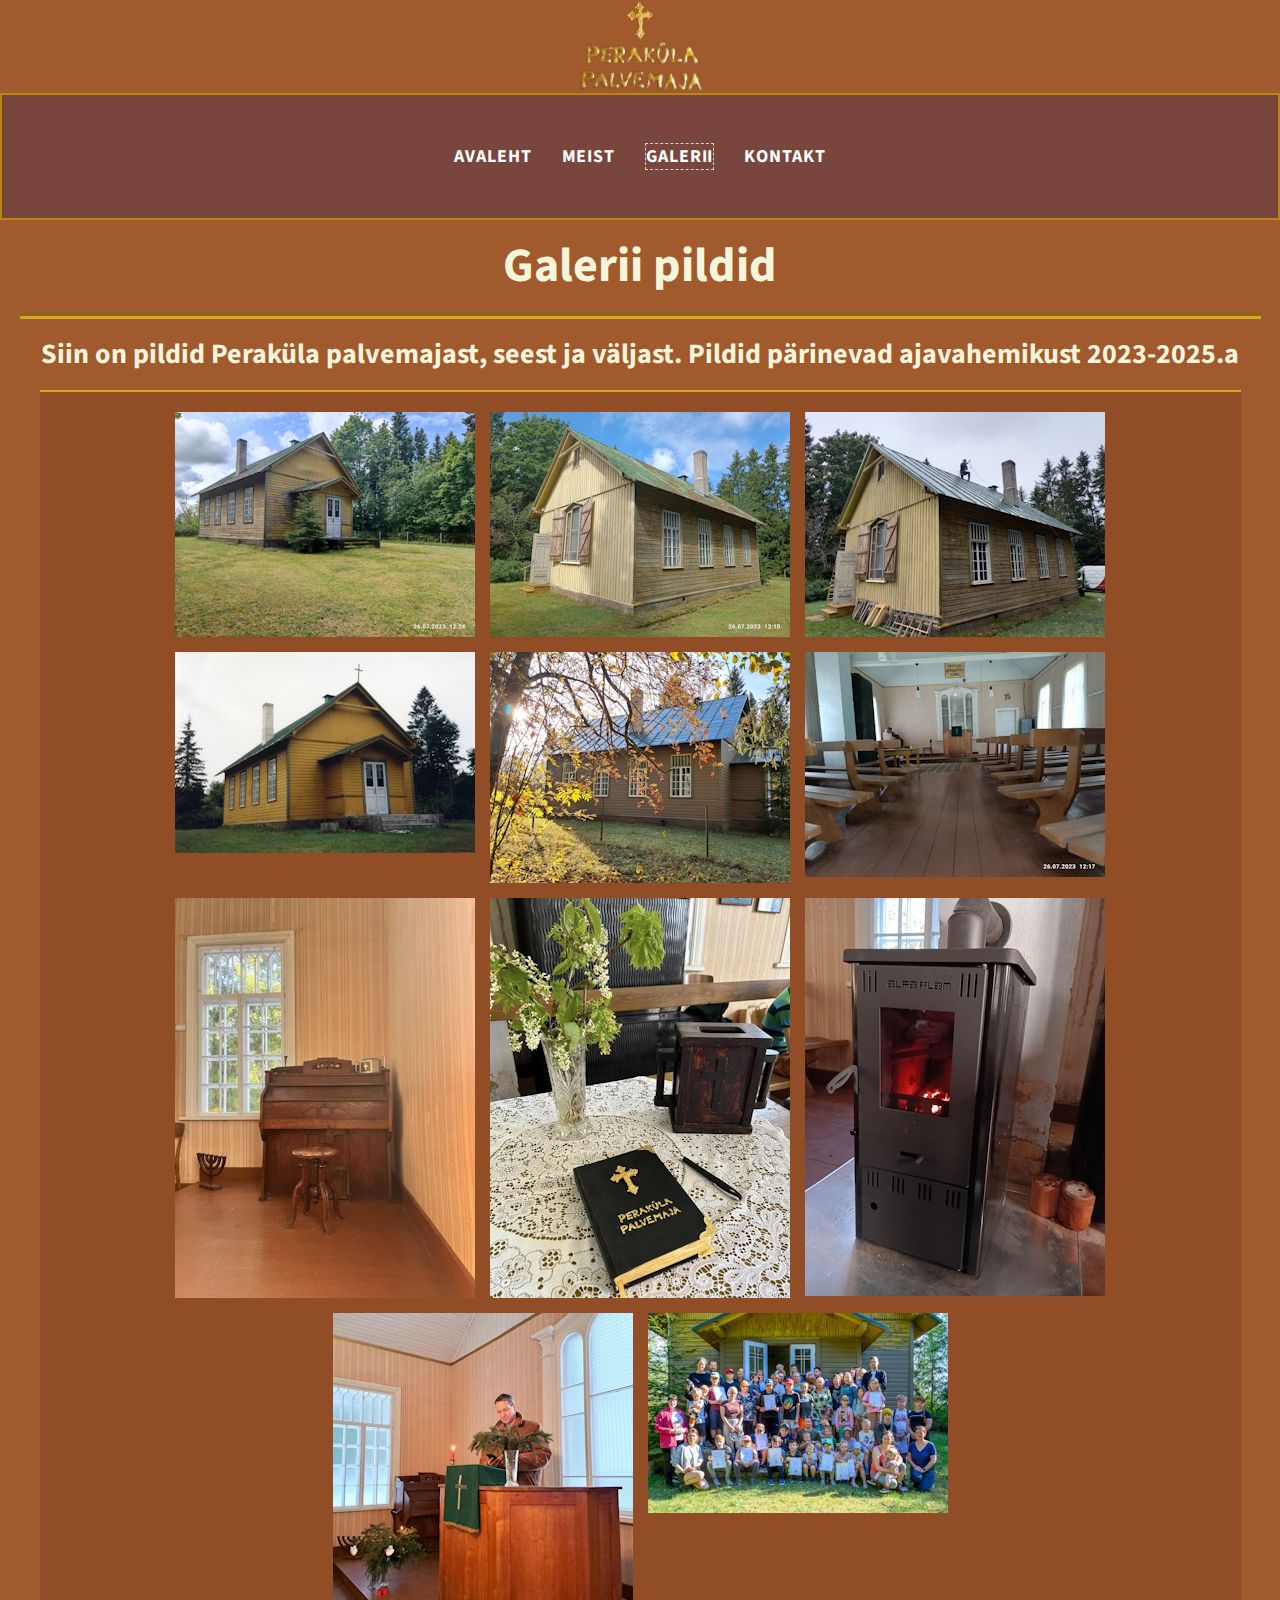
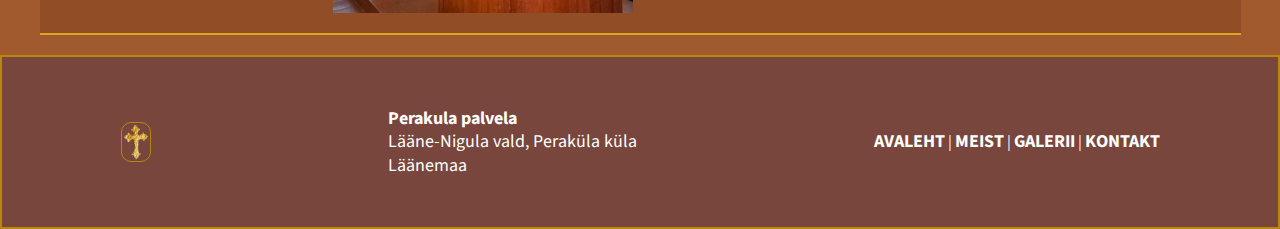
<file: galeriipildid.html>
<!doctype html>
<html lang="en">
  <head>
    <meta charset="UTF-8" />
    <meta name="viewport" content="width=device-width, initial-scale=1.0" />
    <title>Perakula palvemaja - Galerii pildid</title>
    <link rel="stylesheet" href="style.css" />
    <script src="script.js" defer></script>
  </head>
  <body style="background-color: rgb(161, 89, 46)">
    <header>
      <div class="topnav__logos">
        <img
          src="img/perakulaikoon.png"
          title="Kroonikaraamatu rist"
          class="topnav__logo"
          width="163"
          height="224"
        />
        <img
          src="img/perakulakroonika.png"
          title="Kroonikaraamatu pealkiri"
          class="topnav__logo2"
          width="265"
          height="110"
        />
      </div>
      <div class="topnav">
        <nav>
          <ul class="topnav__links">
            <li class="topnav__item">
              <a href="index.html" class="topnav__link">AVALEHT</a>
            </li>
            <li class="topnav__item">
              <a href="eesmark.html" class="topnav__link">MEIST</a>
            </li>
            <li class="topnav__item">
              <a href="galeriipildid.html" class="topnav__link active"
                >GALERII</a
              >
            </li>
            <li class="topnav__item">
              <a href="kontakt.html" class="topnav__link">KONTAKT</a>
            </li>
          </ul>
        </nav>
      </div>
    </header>

    <div class="wrapper">
      <div class="galerii__pealkiri">
        <h2>Galerii pildid</h2>
      </div>
      <div class="galerii__box">
        <h3>
          Siin on pildid Peraküla palvemajast, seest ja väljast. Pildid
          pärinevad ajavahemikust 2023-2025.a
        </h3>
        <ul class="galerii__list">
          <li class="galerii__pilt">
            <img
              src="img/galerii/galerii1.jpg"
              class="galImg"
              onclick="galeryImgZoom(this)"
            />
          </li>
          <li class="galerii__pilt">
            <img
              src="img/galerii/galerii2.jpg"
              class="galImg"
              onclick="galeryImgZoom(this)"
            />
          </li>
          <li class="galerii__pilt">
            <img
              src="img/galerii/galerii3.jpg"
              class="galImg"
              onclick="galeryImgZoom(this)"
            />
          </li>
          <li class="galerii__pilt">
            <img
              src="img/galerii/galerii4.jpg"
              class="galImg"
              onclick="galeryImgZoom(this)"
            />
          </li>
          <li class="galerii__pilt">
            <img
              src="img/galerii/galerii5.jpg"
              class="galImg"
              onclick="galeryImgZoom(this)"
            />
          </li>
          <li class="galerii__pilt">
            <img
              src="img/galerii/galerii6.jpg"
              class="galImg"
              onclick="galeryImgZoom(this)"
            />
          </li>
          <li class="galerii__pilt">
            <img
              src="img/galerii/galerii7.jpg"
              class="galImg"
              onclick="galeryImgZoom(this)"
            />
          </li>
          <li class="galerii__pilt">
            <img
              src="img/galerii/galerii8.jpg"
              class="galImg"
              onclick="galeryImgZoom(this)"
            />
          </li>
          <li class="galerii__pilt">
            <img
              src="img/galerii/galerii9.jpg"
              class="galImg"
              onclick="galeryImgZoom(this)"
            />
          </li>
          <li class="galerii__pilt">
            <img
              src="img/galerii/galerii10.jpg"
              class="galImg"
              onclick="galeryImgZoom(this)"
            />
          </li>
          <li class="galerii__pilt">
            <img
              src="img/galerii/galerii11.jpg"
              class="galImg"
              onclick="galeryImgZoom(this)"
            />
          </li>
        </ul>
      </div>
    </div>

    <footer>
      <div class="f_container">
        <img
          src="img/perakulaikoon.png"
          title="Kroonikaraamatu rist"
          class="f__logo-img"
          width="163"
          height="224"
        />
        <div class="address">
          <strong>Perakula palvela</strong>
          <p>Lääne-Nigula vald, Peraküla küla</p>
          <p>Läänemaa</p>
        </div>
        <div class="f__nav">
          <a href="index.html">AVALEHT</a> | <a href="eesmark.html">MEIST</a> |
          <a href="galeriipildid.html">GALERII</a> |
          <a href="kontakt.html">KONTAKT</a>
        </div>
      </div>
    </footer>
  </body>
</html>
</file>
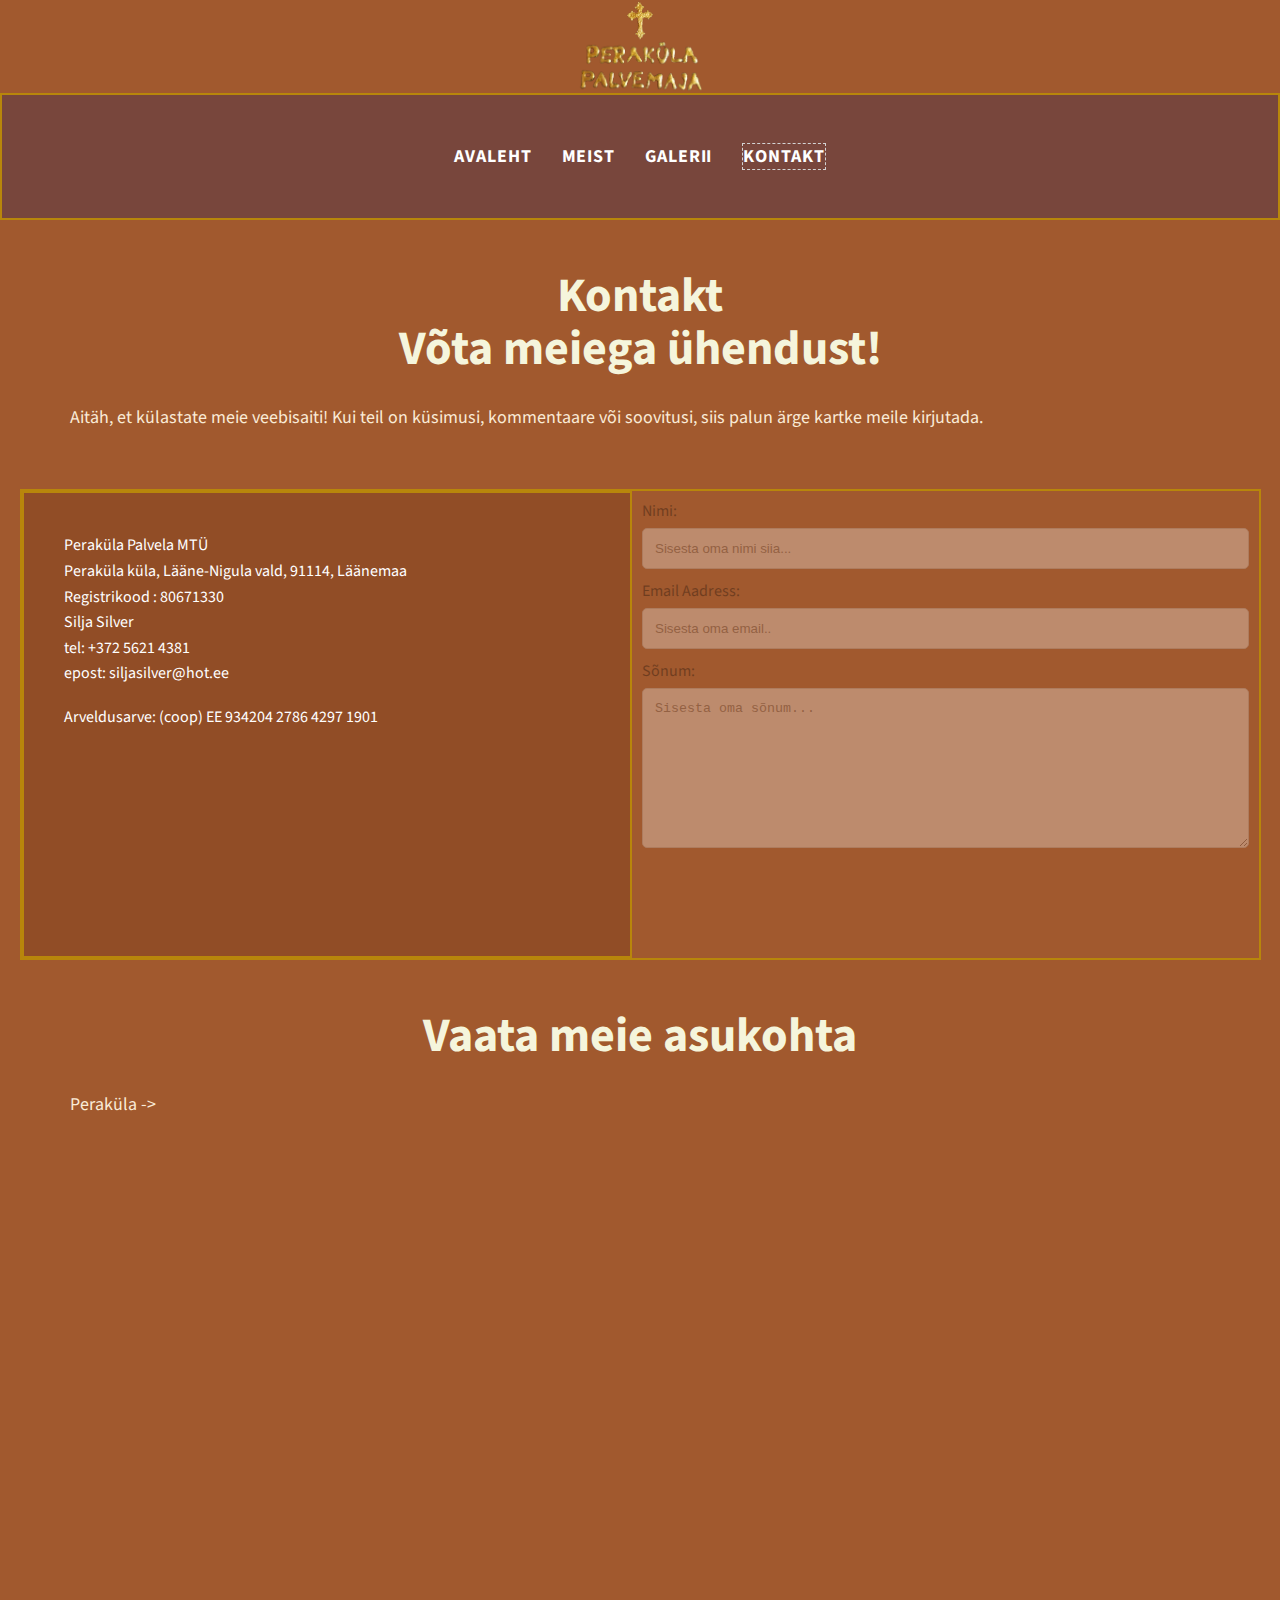
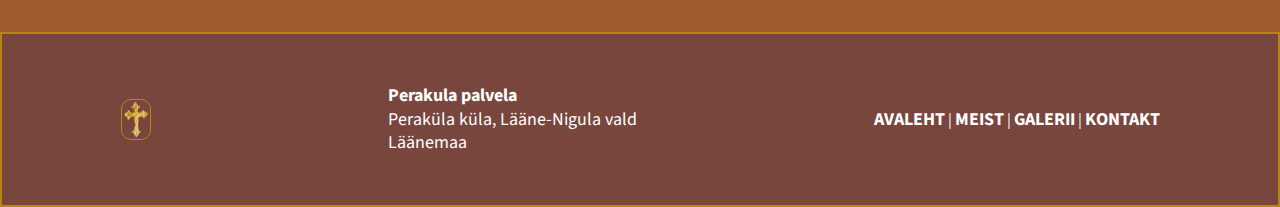
<file: kontakt.html>
<!doctype html>
<html lang="en">
  <head>
    <meta charset="UTF-8" />
    <meta name="viewport" content="width=device-width, initial-scale=1.0" />
    <title>Kontakt</title>
    <link rel="stylesheet" href="style.css" />
    <script src="script.js" defer></script>
  </head>
  <body style="background-color: rgb(161, 89, 46)">
    <header>
      <div class="topnav__logos">
        <img
          src="img/perakulaikoon.png"
          title="Kroonikaraamatu rist"
          class="topnav__logo"
          width="163"
          height="224"
        />
        <img
          src="img/perakulakroonika.png"
          title="Kroonikaraamatu pealkiri"
          class="topnav__logo2"
          width="265"
          height="110"
        />
      </div>
      <div class="topnav">
        <nav>
          <ul class="topnav__links">
            <li class="topnav__item">
              <a href="index.html" class="topnav__link">AVALEHT</a>
            </li>
            <li class="topnav__item">
              <a href="eesmark.html" class="topnav__link">MEIST</a>
            </li>
            <li class="topnav__item">
              <a href="galeriipildid.html" class="topnav__link">GALERII</a>
            </li>
            <li class="topnav__item">
              <a href="kontakt.html" class="topnav__link active">KONTAKT</a>
            </li>
          </ul>
        </nav>
      </div>
    </header>

    <div class="wrapper">
      <div class="kontakt__maintext">
        <h2>Kontakt</h2>
        <h2>Võta meiega ühendust!</h2>
        <p>
          Aitäh, et külastate meie veebisaiti! Kui teil on küsimusi, kommentaare
          või soovitusi, siis palun ärge kartke meile kirjutada.
        </p>
      </div>
      <div class="kontaktid">
        <div class="kontaktandmed">
          <ul>
            <li class="kontakt__rida">Peraküla Palvela MTÜ</li>
            <li class="kontakt__rida">
              Peraküla küla, Lääne-Nigula vald, 91114, Läänemaa
            </li>
            <li class="kontakt__rida">Registrikood : 80671330</li>
            <li class="kontakt__rida">Silja Silver</li>
            <li class="kontakt__rida">tel: +372 5621 4381</li>
            <li class="kontakt__rida">epost: siljasilver@hot.ee</li>
            <li class="kontakt__rida__arveldus">
              Arveldusarve: (coop) EE 934204 2786 4297 1901
            </li>
          </ul>
        </div>
        <div class="mailbox temporary__fog">
          <form action="#">
            <label for="fname">Nimi: </label>
            <input
              type="text"
              id="fname"
              name="fullname"
              placeholder="Sisesta oma nimi siia..."
            />
            <label for="email">Email Aadress: </label>
            <input
              type="text"
              id="email"
              name="email"
              placeholder="Sisesta oma email.."
            />
            <label for="message">Sõnum: </label>
            <textarea
              id="message"
              name="message"
              placeholder="Sisesta oma sõnum..."
            ></textarea>
            <input class="mail__kinnita" type="submit" value="Kinnita" />
          </form>
        </div>
      </div>
      <div class="kontakt__maintext">
        <h2>Vaata meie asukohta</h2>
        <p>Peraküla -></p>
      </div>
      <div class="kaartCont">
        <iframe
          src="https://www.google.com/maps/embed?pb=!1m18!1m12!1m3!1d8171.742294690838!2d23.63812619500031!3d59.200374984414935!2m3!1f0!2f0!3f0!3m2!1i1024!2i768!4f13.1!3m3!1m2!1s0x468d5300475c4f29%3A0x7aeeecbcb81e0598!2sPerak%C3%BCla%20Palvemaja!5e0!3m2!1set!2see!4v1776235548993!5m2!1set!2see"
          width="600"
          height="450"
          style="border: 0"
          allowfullscreen=""
          loading="lazy"
          referrerpolicy="no-referrer-when-downgrade"
        ></iframe>
      </div>
    </div>

    <footer>
      <div class="f_container">
        <img
          src="img/perakulaikoon.png"
          title="Kroonikaraamatu rist"
          class="f__logo-img"
          width="163"
          height="224"
        />
        <div class="address">
          <strong>Perakula palvela</strong>
          <p>Peraküla küla, Lääne-Nigula vald</p>
          <p>Läänemaa</p>
        </div>
        <div class="f__nav">
          <a href="index.html">AVALEHT</a> | <a href="eesmark.html">MEIST</a> |
          <a href="galeriipildid.html">GALERII</a> |
          <a href="kontakt.html">KONTAKT</a>
        </div>
      </div>
    </footer>
  </body>
</html>
</file>
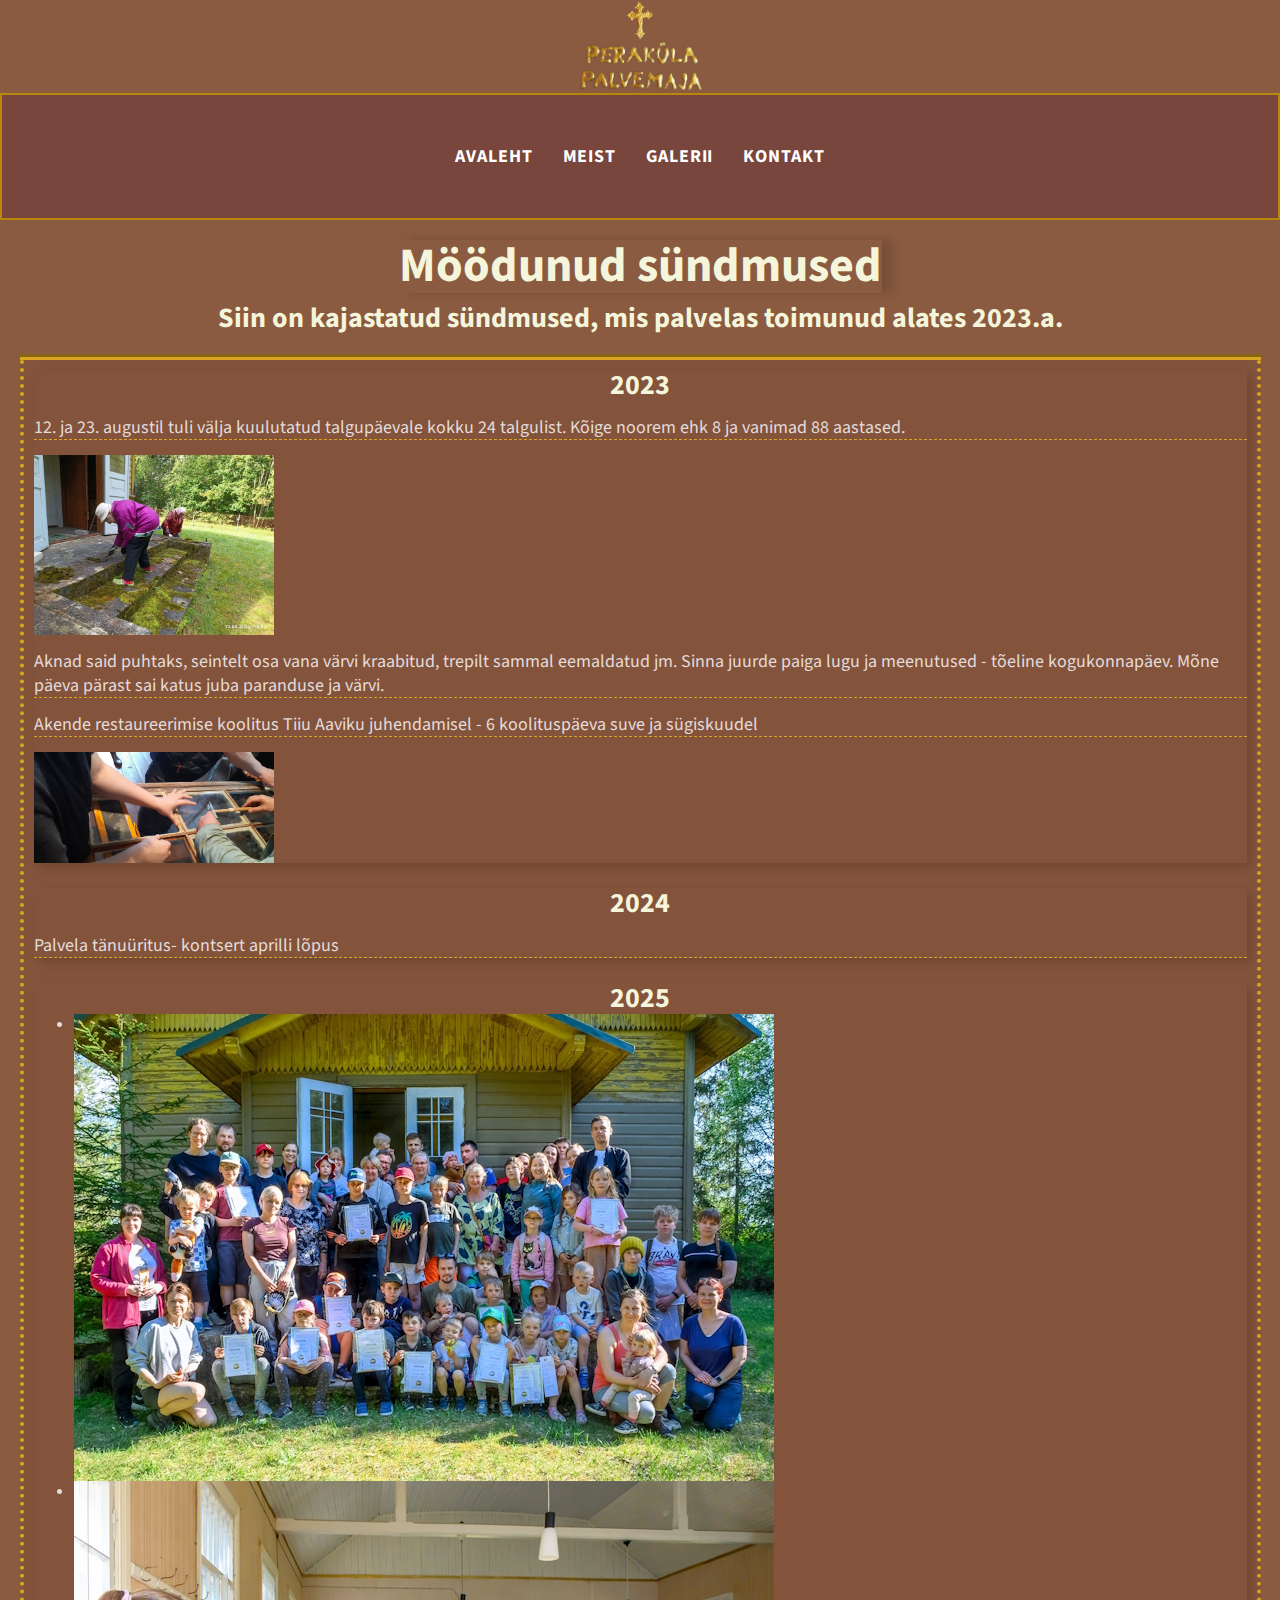
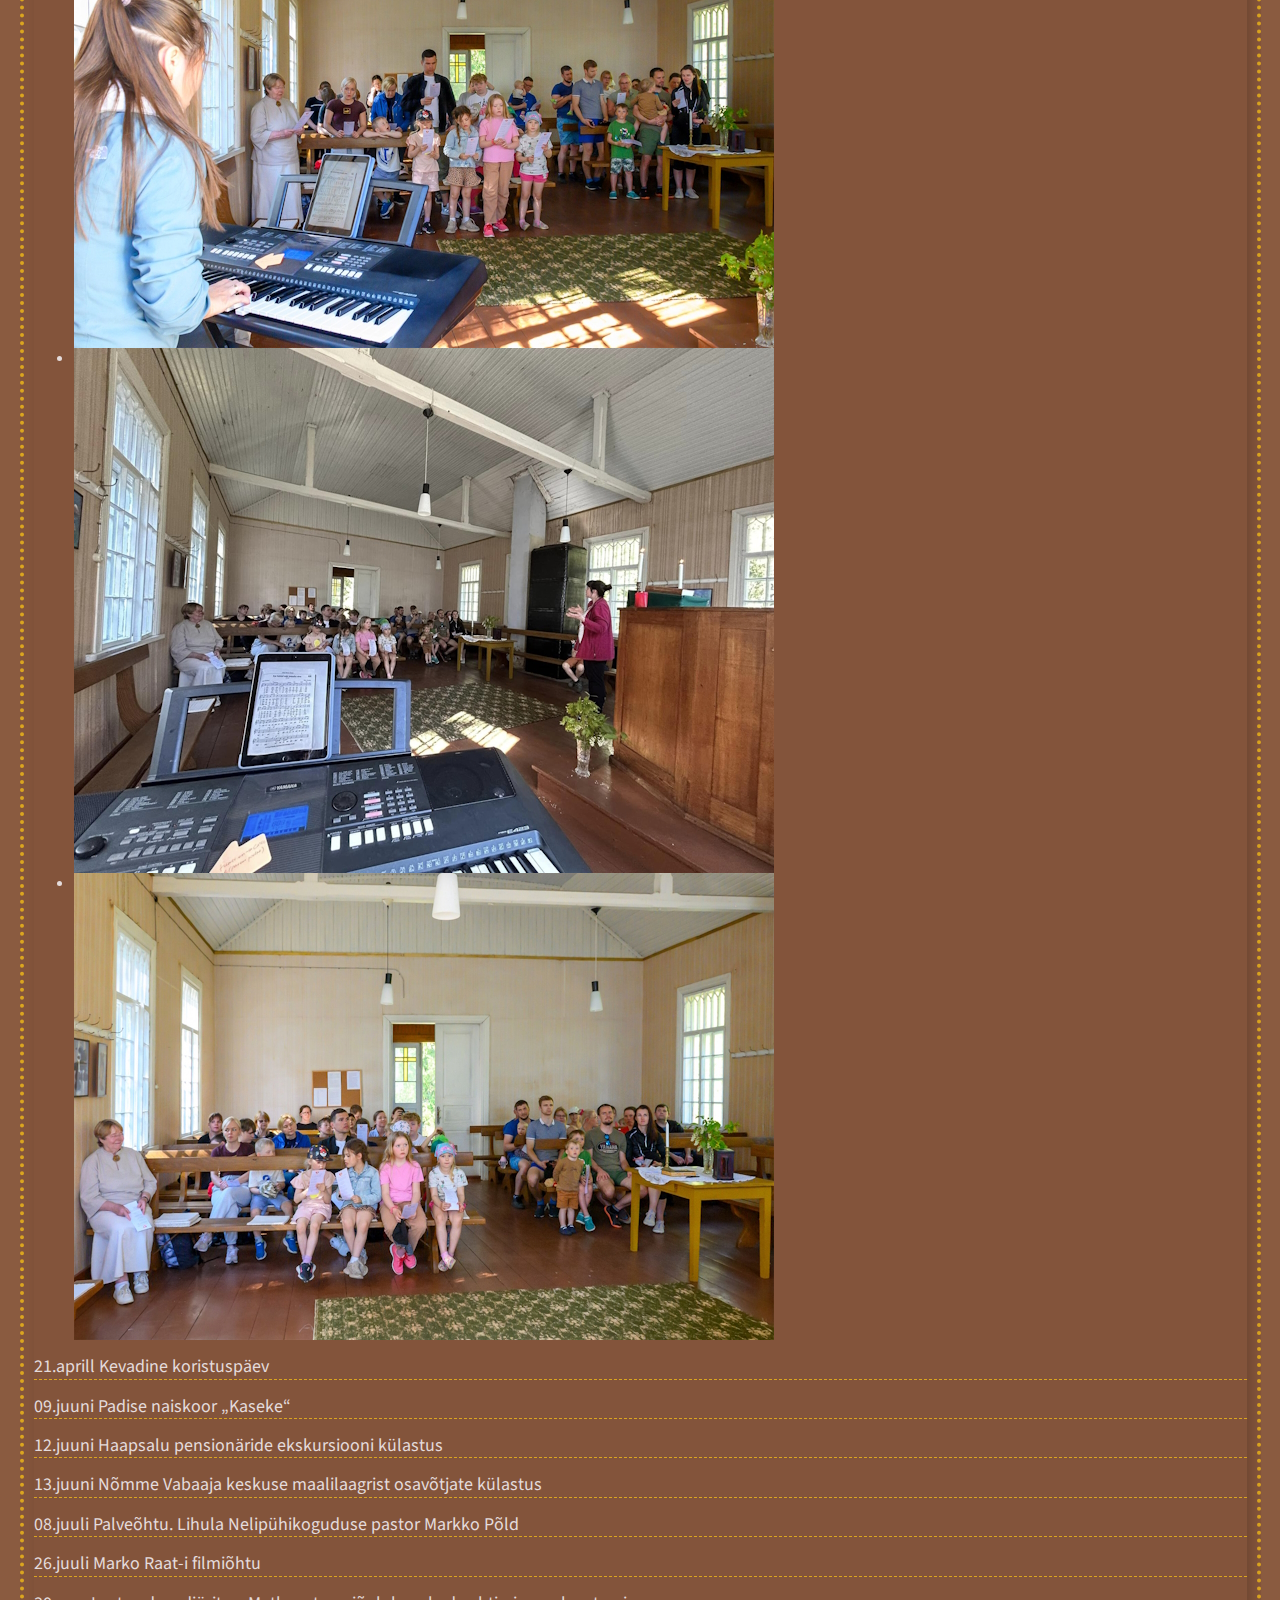
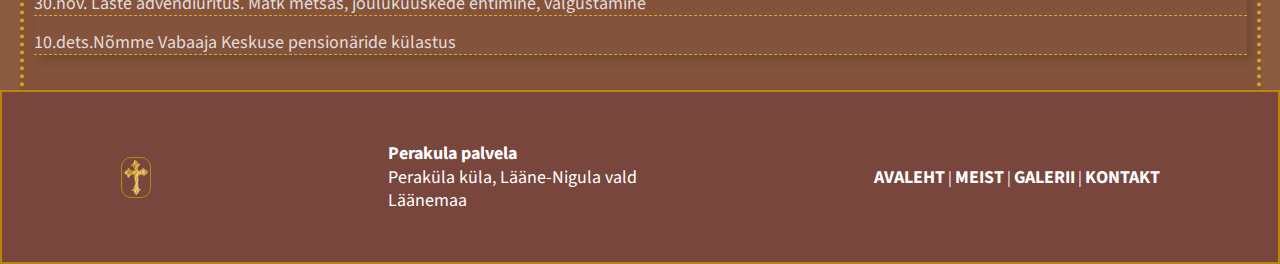
<file: uritus-olnud.html>
<!doctype html>
<html lang="en">
  <head>
    <meta charset="UTF-8" />
    <meta name="viewport" content="width=device-width, initial-scale=1.0" />
    <title>Perakula palvemaja - möödunud üritused</title>
    <link rel="stylesheet" href="style.css" />
    <script src="script.js" defer></script>
  </head>
  <body style="background-color: rgb(138, 91, 64)">
    <header>
      <div class="topnav__logos">
        <img
          src="img/perakulaikoon.png"
          title="Kroonikaraamatu rist"
          class="topnav__logo"
          width="163"
          height="224"
        />
        <img
          src="img/perakulakroonika.png"
          title="Kroonikaraamatu pealkiri"
          class="topnav__logo2"
          width="265"
          height="110"
        />
      </div>
      <div class="topnav">
        <nav>
          <ul class="topnav__links">
            <li class="topnav__item">
              <a href="index.html" class="topnav__link">AVALEHT</a>
            </li>
            <li class="topnav__item">
              <a href="eesmark.html" class="topnav__link">MEIST</a>
            </li>
            <li class="topnav__item">
              <a href="galeriipildid.html" class="topnav__link">GALERII</a>
            </li>
            <li class="topnav__item">
              <a href="kontakt.html" class="topnav__link">KONTAKT</a>
            </li>
          </ul>
        </nav>
      </div>
    </header>

    <div class="wrapper">
      <div class="pastevents__pealkiri">
        <h2>Möödunud sündmused</h2>
        <h3>
          Siin on kajastatud sündmused, mis palvelas toimunud alates 2023.a.
        </h3>
      </div>
      <div class="pastevents">
        <div class="pastevents__paragraph">
          <h3>2023</h3>
          <p class="noBorder">
            12. ja 23. augustil tuli välja kuulutatud talgupäevale kokku 24
            talgulist. Kõige noorem ehk 8 ja vanimad 88 aastased.
          </p>
          <img src="img/pastEvent/talgud2023.jpg" width="240" height="100" />
          <p class="pastBorder">
            Aknad said puhtaks, seintelt osa vana värvi kraabitud, trepilt
            sammal eemaldatud jm. Sinna juurde paiga lugu ja meenutused -
            tõeline kogukonnapäev. Mõne päeva pärast sai katus juba paranduse ja
            värvi.
          </p>
          <p class="noBorder">
            Akende restaureerimise koolitus Tiiu Aaviku juhendamisel - 6
            koolituspäeva suve ja sügiskuudel
          </p>
          <img
            src="img/pastEvent/aknad23.jpg"
            class="right-side"
            width="240"
            height="100"
          />
        </div>
        <div class="pastevents__paragraph">
          <h3>2024</h3>
          <p class="pastBorder">Palvela tänuüritus- kontsert aprilli lõpus</p>
        </div>
        <div class="pastevents__paragraph">
          <h3>2025</h3>
          <div>
            <ul class="pastEventImages">
              <li class="pastEventImgCont">
                <img
                  src="img/pastEvent/event2025-1.jpg"
                  alt=""
                  width="700"
                  height="525"
                />
              </li>
              <li class="pastEventImgCont">
                <img
                  src="img/pastEvent/event2025-2.jpg"
                  alt=""
                  width="700"
                  height="525"
                />
              </li>
              <li class="pastEventImgCont">
                <img
                  src="img/pastEvent/event2025-3.jpg"
                  alt=""
                  width="700"
                  height="525"
                />
              </li>
              <li class="pastEventImgCont">
                <img
                  src="img/pastEvent/event2025-4.jpg"
                  alt=""
                  width="700"
                  height="525"
                />
              </li>
            </ul>
          </div>
          <p class="pastBorder">21.aprill Kevadine koristuspäev</p>
          <p class="pastBorder">09.juuni Padise naiskoor „Kaseke“</p>
          <p class="pastBorder">
            12.juuni Haapsalu pensionäride ekskursiooni külastus
          </p>
          <p class="pastBorder">
            13.juuni Nõmme Vabaaja keskuse maalilaagrist osavõtjate külastus
          </p>
          <p class="pastBorder">
            08.juuli Palveõhtu. Lihula Nelipühikoguduse pastor Markko Põld
          </p>
          <p class="pastBorder">26.juuli Marko Raat-i filmiõhtu</p>
          <p class="pastBorder">
            30.nov. Laste advendiüritus. Matk metsas, jõulukuuskede ehtimine,
            valgustamine
          </p>
          <p class="pastBorder">
            10.dets.Nõmme Vabaaja Keskuse pensionäride külastus
          </p>
        </div>
      </div>
    </div>

    <footer>
      <div class="f_container">
        <img
          src="img/perakulaikoon.png"
          title="Kroonikaraamatu rist"
          class="f__logo-img"
          width="163"
          height="224"
        />
        <div class="address">
          <strong>Perakula palvela</strong>
          <p>Peraküla küla, Lääne-Nigula vald</p>
          <p>Läänemaa</p>
        </div>
        <div class="f__nav">
          <a href="index.html">AVALEHT</a> | <a href="eesmark.html">MEIST</a> |
          <a href="galeriipildid.html">GALERII</a> |
          <a href="kontakt.html">KONTAKT</a>
        </div>
      </div>
    </footer>
  </body>
</html>
</file>
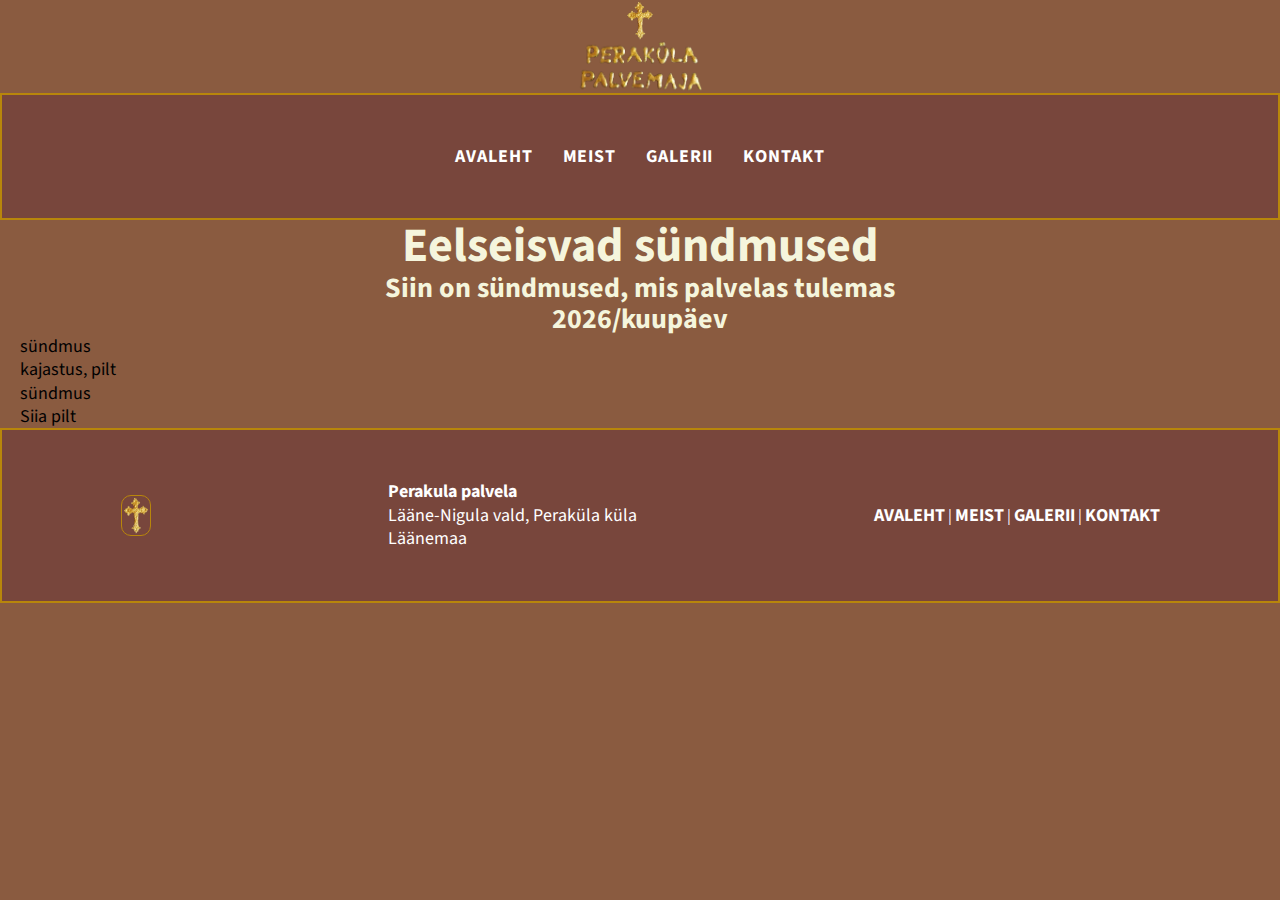
<file: uritus-tulev.html>
<!doctype html>
<html lang="en">
  <head>
    <meta charset="UTF-8" />
    <meta name="viewport" content="width=device-width, initial-scale=1.0" />
    <title>Perakula palvemaja - tulevad sündmused</title>
    <link rel="stylesheet" href="style.css" />
    <script src="script.js" defer></script>
  </head>
  <body style="background-color: rgb(138, 91, 64)">
    <header>
      <div class="topnav__logos">
        <img
          src="img/perakulaikoon.png"
          title="Kroonikaraamatu rist"
          class="topnav__logo"
          width="163"
          height="224"
        />
        <img
          src="img/perakulakroonika.png"
          title="Kroonikaraamatu pealkiri"
          class="topnav__logo2"
          width="265"
          height="110"
        />
      </div>
      <div class="topnav">
        <nav>
          <ul class="topnav__links">
            <li class="topnav__item">
              <a href="index.html" class="topnav__link">AVALEHT</a>
            </li>
            <li class="topnav__item">
              <a href="eesmark.html" class="topnav__link">MEIST</a>
            </li>
            <li class="topnav__item">
              <a href="galeriipildid.html" class="topnav__link">GALERII</a>
            </li>
            <li class="topnav__item">
              <a href="kontakt.html" class="topnav__link">KONTAKT</a>
            </li>
          </ul>
        </nav>
      </div>
    </header>

    <div class="wrapper">
      <div class="futureEvents__pealkiri">
        <h2>Eelseisvad sündmused</h2>
        <h3>Siin on sündmused, mis palvelas tulemas</h3>
      </div>
      <div class="futureEvents">
        <div class="futureEvents__paragraph">
          <h3>2026/kuupäev</h3>
          <p>sündmus</p>
          <p>kajastus, pilt</p>
          <p>sündmus</p>
          <p>Siia pilt</p>
        </div>
      </div>
    </div>

    <footer>
      <div class="f_container">
        <img
          src="img/perakulaikoon.png"
          title="Kroonikaraamatu rist"
          class="f__logo-img"
          width="163"
          height="224"
        />
        <div class="address">
          <strong>Perakula palvela</strong>
          <p>Lääne-Nigula vald, Peraküla küla</p>
          <p>Läänemaa</p>
        </div>
        <div class="f__nav">
          <a href="index.html">AVALEHT</a> | <a href="eesmark.html">MEIST</a> |
          <a href="galeriipildid.html">GALERII</a> |
          <a href="kontakt.html">KONTAKT</a>
        </div>
      </div>
    </footer>
  </body>
</html>
</file>
<file: style.css>
/* new Font- style. source-sans-3-regular - latin. Tõmmata file google-webfonts-helper.(regular,700)*/
@font-face {
  font-display: swap; /* Check https://developer.mozilla.org/en-US/docs/Web/CSS/@font-face/font-display for other options. */
  font-family: "Source Sans 3";
  font-style: normal;
  font-weight: 400;
  src: url("/fonts/source-sans-3-v19-latin-regular.woff2") format("woff2"); /* Chrome 36+, Opera 23+, Firefox 39+, Safari 12+, iOS 10+ */
}
/* source-sans-3-700 - latin */
@font-face {
  font-display: swap; /* Check https://developer.mozilla.org/en-US/docs/Web/CSS/@font-face/font-display for other options. */
  font-family: "Source Sans 3";
  font-style: normal;
  font-weight: 700;
  src: url("/fonts/source-sans-3-v19-latin-700.woff2") format("woff2"); /* Chrome 36+, Opera 23+, Firefox 39+, Safari 12+, iOS 10+ */
}
/*Fonts sizes - fs*/
:root {
  --fs-10: calc(10 / 16 * 1rem);
  --fs-12: calc(12 / 16 * 1rem);
  --fs-16: calc(16 / 16 * 1rem);
  --fs-18: calc(18 / 16 * 1rem);
  --fs-20: calc(20 / 16 * 1rem);
  --fs-24: calc(24 / 16 * 1rem);
  --fs-26: calc(26 / 16 * 1rem);
  --fs-28: calc(28 / 16 * 1rem);
  --fs-42: calc(42 / 16 * 1rem);
  --fs-48: calc(48 / 16 * 1rem);
  --fs-72: calc(72 / 16 * 1rem);

  /*Mobiilis elementide teksti suurused siin määratud*/
  --font-size-topnav: var(--fs-10);
  --font-size-btn: var(--fs-16);
  --font-size-btn-small: var(--fs-12);
  --font-size-small: var(--fs-12);
  --font-size-h1: var(--fs-42);
  --font-size-h2: var(--fs-26);
  --font-size-h3: var(--fs-18);

  /*suuremal seadmel- arvuti, tablet, mille laius ületab 600px,teksti suurus teine-suurem*/
  @media (width >= calc(600/16*1rem)) {
    --font-size-topnav: var(--fs-18);
    --font-size-small: var(--fs-18);
    --font-size-btn-small: var(--fs-20);
    --font-size-btn: var(--fs-24);
    --font-size-h1: var(--fs-72);
    --font-size-h2: var(--fs-48);
    --font-size-h3: var(--fs-28);
  }
}
/*Style layout rules*/
*,
*::before,
*::after {
  box-sizing: border-box;
} /*piirid ei ületaks laiust pikkust*/
* {
  margin: 0;
} /* css reset type rule*/

/*Selectors Global styles*/
body {
  font-family: "Source Sans 3", Arial, Helvetica, sans-serif;
  line-height: 1.3;
  /* background-color: rgb(130, 70, 60); */
}

h1,
h2,
h3 {
  line-height: 1.1; /* rea kõrgus-110% font size*/
}

h1 {
  /* font-size: var(--font-size-h1); */
  text-align: center;
}
h2 {
  color: beige;
  font-size: var(--font-size-h2);
  text-align: center;
}
h3 {
  color: beige;
  font-size: var(--font-size-h3);
  text-align: center;
}
p,
strong {
  font-size: var(--font-size-small);
}
a {
  text-decoration: none;
} /*(anchor tag-is)eemaldab linkidelt default underline*/
img,
picture,
svg {
  max-width: 100%; /*välistab full size image horizontal scrollimist, need ei lähe suuremaks kui parent*/
  height: auto;
  display: block; /*parem paigutus*/
}
.temporary__fog {
  opacity: 0.3;
  a {
    visibility: collapse;
  }
  .mail__kinnita {
    visibility: collapse;
  }
}

.wrapper {
  width: min(
    calc(100% - 39px),
    calc(1400 / 16 * 1rem)
  ); /*venitamisel 327px Mobile width ja 1200px-maximum PC width*/
  margin-inline: auto; /*tsentreerib, nii et mõlemalt poolt ühesugune kaugus max laiuseni */
}

.topnav {
  color: white;
  display: flex;
  align-items: center;
  justify-content: center;
  padding-block: 20px;
  @media (width >= calc(600/16*1rem)) {
    padding-block: 50px;
  }
  border: 2px solid darkgoldenrod;
  /* .topnav__wrapper:hover img {
    -webkit-filter: brightness(70%);
    transform: scale(1.1);
  } */
  background-color: rgb(120, 70, 60);
}
.topnav__logos {
  display: flex;
  flex-flow: column;
  align-items: center;
}
.topnav__logo {
  width: calc(10 / 16 * 1rem);
  @media (width >= calc(600/16*1rem)) {
    width: calc(30 / 16 * 1rem);
  }
}
.topnav__logo2 {
  width: calc(40 / 16 * 1rem);
  @media (width >= calc(600/16*1rem)) {
    width: calc(125 / 16 * 1rem);
  }
}
.topnav__links {
  display: flex;
  gap: 10px;
  list-style-type: none;
  padding: 0;

  @media (width >= calc(600/16*1rem)) {
    gap: 30px;
  }
}
.topnav__link {
  font-size: var(--font-size-topnav);
  font-weight: 700;
  letter-spacing: 0.05em;
  text-transform: uppercase;
  color: white;
  &:hover {
    text-decoration: underline;
    text-underline-offset: 7px;
    text-decoration-thickness: 3px;
  }
}
.topnav__item a.active {
  border: 1px dashed lightgray;
}
.mainImg {
  display: flex;
  padding: 20px;
  justify-content: center;
  align-items: end;
  position: relative;
  border-style: outset;
  border-radius: 5cap;
  border-color: bisque;
  background: linear-gradient(315deg, #7e6111, #cc7b11);
  color: lightblue;
}
.mainImg img {
  border-radius: 5cap;
  vertical-align: middle;
}
.mainImg__text {
  position: absolute;
}
.meielood {
  display: flex;
  gap: 8px;
  color: lightblue;
  font-style: italic;
  border-bottom: 3px solid rgb(200, 140, 75);
  margin-bottom: 20px;
}
.lugu {
  padding: 1rem;
  p {
    margin-block-end: 0;
  }
}
.literature {
  display: flex;
  color: lightblue;
  font-style: italic;
  border-bottom: 3px solid rgb(200, 140, 75);
  margin-bottom: 20px;
  gap: 10px;
  @media (width >= calc(600/16*1rem)) {
    gap: 25px;
  }
}
.intro {
  width: 49%;
  padding-top: 10px;
  border: 1px solid rgb(200, 140, 75);
  display: flex;
  gap: 7px;
  flex-wrap: wrap;
  justify-content: center;
  align-content: center;
}
.intro a {
  background-color: aliceblue;
  opacity: 50%;
  padding: 5px;
  border: 2px groove lightgray;
  font-size: var(--font-size-btn);
  &:hover {
    opacity: 100%;
  }
}
.historyImg {
  width: 20%;
}
.galery {
  display: flex;
  justify-content: space-around;
  position: relative;
  color: beige;
  border: 2px outset bisque;
  border-radius: 5cap;
  background: linear-gradient(315deg, #7e6111, #cc7b11);
  margin-bottom: 20px;
  gap: 5px;
  @media (width >= calc(600/16*1rem)) {
    gap: 25px;
  }
}
.galery__head {
  position: absolute;
  border-bottom: 3px solid beige;
}
.galery__images {
  position: relative;
  padding-top: 80px;
  padding-bottom: 50px;
  text-align: center;
}
.galery__images img {
  margin-top: 14px;
  border-radius: 5cap;
}
.galery__images strong {
  text-decoration: underline;
  text-underline-offset: 4px;
  text-decoration-thickness: 2px;
}
.galery__images a {
  position: absolute;
  top: 50%;
  left: 50%;
  transform: translateX(-50%);
  background-color: aliceblue;
  opacity: 70%;
  padding: 20px;
  border: 2px groove lightgray;
  border-radius: 10px;
  font-size: var(--font-size-btn);
  &:hover {
    opacity: 100%;
  }
}
.events {
  display: flex;
  position: relative;
  margin-bottom: 20px;
}
.events__head {
  position: absolute;
  border: 2px outset bisque;
  border-radius: 5cap;
  background: linear-gradient(315deg, #7e6111, #cc7b11);
  width: 100%;
  padding-bottom: 30px;
  padding-top: 30px;
}
.events__content {
  color: beige;
  display: flex;
  margin-top: 130px;
  gap: 5px;
  @media (width >= calc(600/16*1rem)) {
    gap: 15px;
  }
}
.event {
  display: flex;
  flex-flow: column;
  align-items: center;
  flex: 1;
  text-align: center;
  background: linear-gradient(315deg, #7e6111, #cc7b11);
  border-radius: 5px;
  padding: 15px;
  gap: 5px;
  @media (width >= calc(600/16*1rem)) {
    gap: 20px;
  }
}
.event a {
  background-color: aliceblue;
  opacity: 70%;
  padding: 1px;
  width: 50%;
  border: 2px groove lightgray;
  border-radius: 10px;
  @media (width >= calc(600/16*1rem)) {
    padding: 7px;
  }
  font-size: var(--font-size-btn-small);
  &:hover {
    opacity: 100%;
  }
}
.f_container {
  color: white;
  display: flex;
  align-items: center;
  justify-content: space-around;
  padding-block: 20px;
  @media (width >= calc(600/16*1rem)) {
    padding-block: 50px;
  }
  border: 2px solid darkgoldenrod;
  background-color: rgb(120, 70, 60);
}
.f_container img {
  width: calc(10 / 16 * 1rem);
  @media (width >= calc(600/16*1rem)) {
    width: calc(30 / 16 * 1rem);
  }
  border-radius: 10px;
  border: 1px solid darkgoldenrod;
}
.f__nav a {
  color: white;
  font-size: var(--font-size-topnav);
  font-weight: 700;
  background-color: transparent;
  &:hover {
    background-color: #7e6111;
  }
}
/* *****************************************************
                   Kontakt
*****************************************************   */
.kontakt__maintext {
  color: antiquewhite;
  width: 100%;
  margin-bottom: 10px;
  padding: 50px;
  p {
    margin-top: 30px;
  }
}
.kontaktid {
  border: 2px solid darkgoldenrod;
  display: flex;
  flex-flow: column;
  @media (width >= calc(600/16*1rem)) {
    flex-flow: row;
  }
}
.kontaktandmed {
  flex: 1;
  background-color: #914d26;
  border: 2px solid darkgoldenrod;
  color: white;
  ul {
    height: 423px;
    margin-top: 40px;
    text-align: left;
    list-style-type: none;
  }
}
.kontakt__rida {
  line-height: 1.6;
}
.kontakt__rida__arveldus {
  margin-top: 20px;
}
.mailbox {
  flex: 1;
  padding: 10px;
}
input[type="text"],
textarea,
select {
  width: 100%;
  padding: 12px;
  border: 1px solid #ccc;
  border-radius: 5px;
  margin-top: 6px;
  margin-bottom: 12px;
  resize: vertical;
}
.mail__kinnita[type="submit"] {
  background-color: aliceblue;
  color: #551a8b;
  padding: 10px 10px;
  border: 2px groove lightgray;
  border-radius: 5px;
  cursor: pointer;
}
textarea {
  height: 160px;
}
/* *****************************************************
                   Akende restaureerimine
*****************************************************   */
.aknad__pealkiri {
  border-bottom: 6px groove goldenrod;
  padding: 20px;
}
.ajahammas {
  padding: 20px;
  background-color: #914d26;
  display: flex;
  align-items: flex-start;
  border-bottom: 2px solid goldenrod;
  h3 {
    flex: 1;
    padding: 20px;
  }
  img {
    flex: 1;
    padding: 20px;
    border-left: 2px solid goldenrod;
    width: 50%;
  }
}
.kursus {
  padding: 20px;
  h3 {
    border-bottom: 2px solid goldenrod;
    padding-bottom: 20px;
  }
}
.kursus__list {
  padding: 20px;
  background-color: #914d26;
  border-bottom: 2px solid goldenrod;
  display: flex;
  flex-direction: row;
  flex-wrap: wrap;
  justify-content: center;
  gap: 15px;

  li {
    list-style-type: none;
  }
}
.uusaken {
  padding: 20px;
  h3 {
    border-bottom: 2px solid goldenrod;
    padding-bottom: 30px;
  }
}
.uuedaknapildid {
  background-color: #914d26;
  padding: 20px;
  display: flex;
  flex-flow: column;
  align-items: center;
}
.aknavideo {
  display: flex;
  align-items: center;
  justify-content: center;
  gap: 15px;
  margin-bottom: 25px;
  a {
    background-color: bisque;
    padding: 5px;
    border: 5px groove goldenrod;
    border-radius: 5px;
    transition: box-shadow 0.3s;
    &:hover {
      box-shadow: 10px 10px 10px rgba(218, 165, 32, 0.35);
    }
  }
}
/* *****************************************************
                   Galerii pildid
*****************************************************   */
.galerii__pealkiri {
  border-bottom: 6px groove goldenrod;
  padding: 20px;
}
.galerii__box {
  padding: 20px;
  h3 {
    border-bottom: 2px solid goldenrod;
    padding-bottom: 20px;
  }
}
.galerii__list {
  padding: 20px;
  background-color: #914d26;
  border-bottom: 2px solid goldenrod;
  display: flex;
  flex-direction: row;
  flex-wrap: wrap;
  justify-content: center;
  gap: 15px;

  li {
    list-style-type: none;
  }
}
/* *****************************************************
                   Ajalugu
*****************************************************   */
.ajalugu__pealkiri {
  display: flex;
  flex-flow: column;
  align-items: center;
  gap: 10px;
  border-bottom: 6px groove goldenrod;
  padding: 20px;
  h2 {
    box-shadow: 10px 0px 10px rgba(0, 0, 0, 0.15);
  }
  img {
    border-radius: 15px;
    padding: 20px;
    box-shadow: 5px 5px 10px rgba(0, 0, 0, 0.15);
  }
  h3 {
    padding-top: 30px;
  }
  .comment {
    font-size: var(--font-size-topnav);
    line-height: 0.5;
  }
}
.ajalugu_box {
  color: rgb(245, 245, 209);
  padding: 10px;
  background-color: rgb(131, 84, 59);
  border-left: 4px dotted goldenrod;
  border-right: 4px dotted goldenrod;
}
.ajalugu__paragraph {
  box-shadow: 5px 5px 10px rgba(0, 0, 0, 0.15);
  margin-bottom: 15px;
  padding: 15px 5px;
  strong {
    font-size: var(--font-size-btn);
    color: rgb(239, 243, 190);
  }
  .ital {
    font-style: italic;
  }
}
/* *****************************************************
                   Meist. Kes me oleme
*****************************************************   */
.meist__pealkiri {
  margin-top: 15px;
  margin-bottom: 15px;
  border-bottom: 6px groove goldenrod;
  padding: 20px;
  h2 {
    box-shadow: 10px 0px 10px rgba(0, 0, 0, 0.15);
  }
}
.meie {
  color: #f0e6e6;
  padding: 10px;
  background-color: rgb(131, 84, 59);
  border-left: 4px dotted goldenrod;
  border-right: 4px dotted goldenrod;
}
.meie__paragraph {
  box-shadow: 5px 5px 10px rgba(0, 0, 0, 0.15);
  padding-bottom: 15px;
  padding-top: 15px;
  margin-bottom: 50px;
  h3 {
    margin-bottom: 20px;
  }
}
/* *****************************************************
                   Mõõdunud üritused
*****************************************************   */
.pastevents__pealkiri {
  display: flex;
  flex-flow: column;
  align-items: center;
  gap: 10px;
  border-bottom: 6px groove goldenrod;
  padding: 20px;
  h2 {
    box-shadow: 10px 0px 10px rgba(0, 0, 0, 0.15);
  }
}
.pastevents {
  color: #e4dbdb;
  padding: 10px;
  background-color: rgb(131, 84, 59);
  border-left: 4px dotted goldenrod;
  border-right: 4px dotted goldenrod;
}
.pastevents__paragraph {
  box-shadow: 5px 5px 10px rgba(0, 0, 0, 0.15);
  margin-bottom: 25px;
  p {
    margin-top: 15px;
    margin-bottom: 15px;
    border-bottom: 1px dashed goldenrod;
  }
}
</file>
